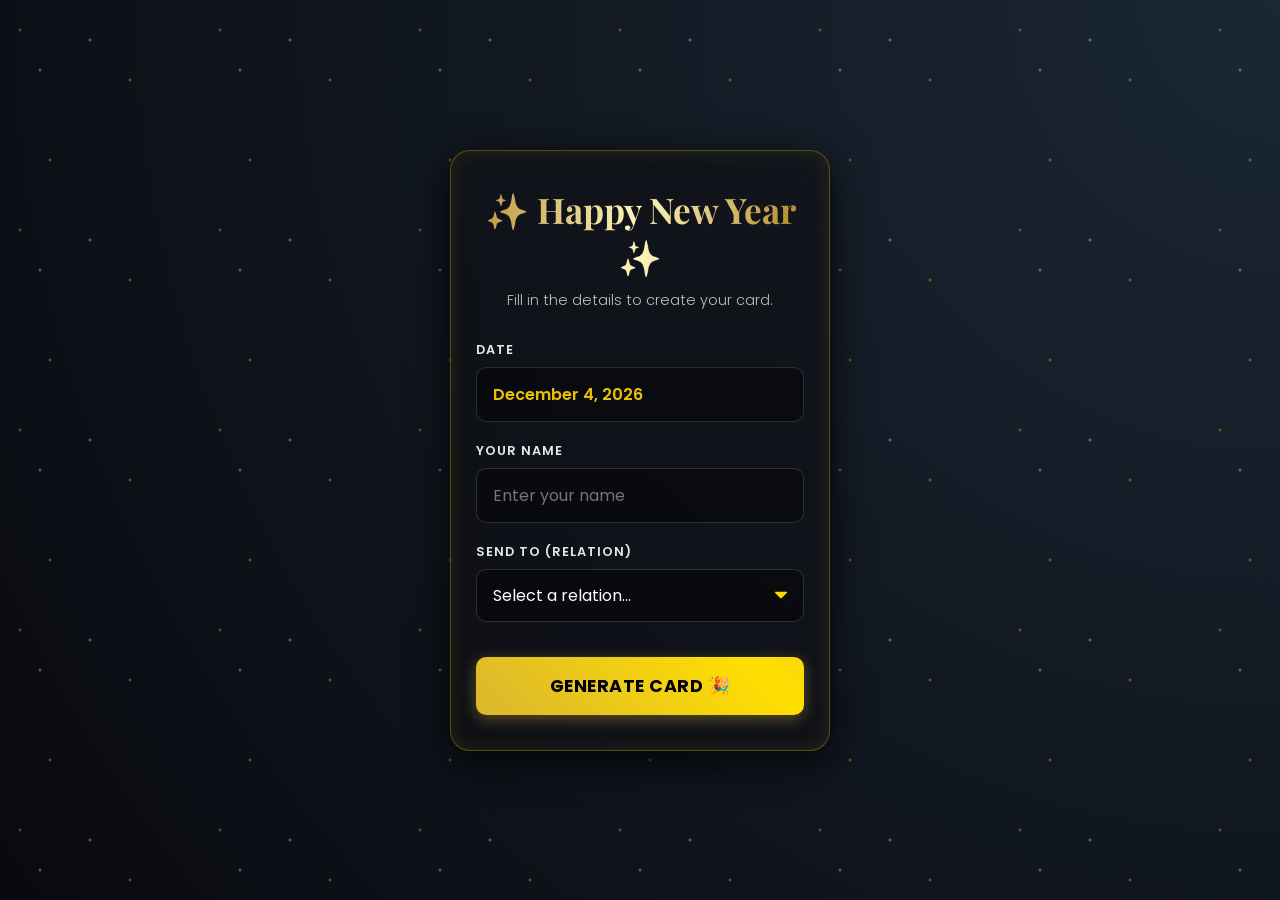
<file: index.html>
<!DOCTYPE html>
<html lang="en">
<head>
  <meta charset="UTF-8">
  <meta name="viewport" content="width=device-width, initial-scale=1.0">
  <title>New Year Card</title>
  <link rel="stylesheet" href="./css/ny.css">
</head>
<body>
  <div class="card-container">
    <div class="card">
      <div class="card-header">
        <h1>✨ Happy New Year ✨</h1>
        <p>Fill in the details to create your card.</p>
      </div>

      <form id="nyForm">
        <div class="input-group">
          <label for="currentDate">Date</label>
          <input type="text" id="currentDate" readonly>
        </div>

        <div class="input-group">
          <label for="userName">Your Name</label>
          <input type="text" id="userName" placeholder="Enter your name" autocomplete="off">
        </div>

        <div class="input-group">
          <label for="relation">Send To (Relation)</label>
          <select id="relation">
            <option value="" disabled selected>Select a relation...</option>
            <option value="family">Family</option>
            <option value="friends">Friends</option>
            <option value="secret">Secret</option>
          </select>
        </div>

        <!-- Hidden by default, shown only when 'Secret' is selected -->
        <div class="input-group" id="passwordGroup" style="display: none;">
          <label for="secretPassword">Secret Password</label>
          <input type="password" id="secretPassword" placeholder="Enter password">
        </div>

        <button type="submit" id="submitBtn">Generate Card 🎉</button>
      </form>
    </div>
  </div>

  <!-- CUSTOM CREEPY POP-UP MODAL (For Empty Fields) -->
  <div id="creepyModal" class="creepy-modal">
    <div class="creepy-modal-content">
      <span class="close-btn" id="closeCreepy">&times;</span>
      <h2>who are you?</h2>
    </div>
  </div>

  <!-- CUSTOM MELLOW POP-UP MODAL (For Wrong Password) -->
  <div id="mellowModal" class="mellow-modal">
    <div class="mellow-modal-content">
      <span class="close-btn mellow-close" id="closeMellow">&times;</span>
      <h2>Oops, that's not quite right</h2>
      <p>Take a deep breath and try again.</p>
    </div>
  </div>

  <script>
    document.addEventListener('DOMContentLoaded', () => {
      const dateInput = document.getElementById('currentDate');
      const relationSelect = document.getElementById('relation');
      const passwordGroup = document.getElementById('passwordGroup');
      const passwordInput = document.getElementById('secretPassword');
      const nyForm = document.getElementById('nyForm');
      
      // Modal elements
      const creepyModal = document.getElementById('creepyModal');
      const mellowModal = document.getElementById('mellowModal');
      const closeCreepy = document.getElementById('closeCreepy');
      const closeMellow = document.getElementById('closeMellow');

      // 1. Auto-set current date
      const today = new Date();
      const options = { year: 'numeric', month: 'long', day: 'numeric' };
      dateInput.value = today.toLocaleDateString('en-US', options);

      // 2. Handle Relation change (Show/Hide Password)
      relationSelect.addEventListener('change', (e) => {
        if (e.target.value === 'secret') {
          passwordGroup.style.display = 'flex';
          passwordInput.required = true;
        } else {
          passwordGroup.style.display = 'none';
          passwordInput.required = false;
          passwordInput.value = ''; // clear password if they switch away
        }
      });

      // Close modal logic for both modals
      closeCreepy.onclick = () => creepyModal.style.display = "none";
      closeMellow.onclick = () => mellowModal.style.display = "none";
      
      window.onclick = function(event) {
        if (event.target == creepyModal) {
          creepyModal.style.display = "none";
        }
        if (event.target == mellowModal) {
          mellowModal.style.display = "none";
        }
      }

      // 3. Form Submission
      nyForm.addEventListener('submit', (e) => {
        e.preventDefault();

        const userName = document.getElementById('userName').value.trim();
        const relation = relationSelect.value;
        const password = passwordInput.value;

        // Custom validation check: trigger custom creepy modal if empty
        if (!userName || !relation) {
          creepyModal.style.display = "flex";
          return; // Stop submission
        }

        // --- CHANGE YOUR MANUAL PASSWORD HERE ---
        const SECRET_PASSWORD = "ILY"; // Change this to your desired password
        // ----------------------------------------

        // Custom validation check: trigger mellow modal if password is wrong
        if (relation === 'secret' && password !== SECRET_PASSWORD) {
          mellowModal.style.display = "flex";
          return; // Stop submission
        }

        // Store user inputs in localStorage
        localStorage.setItem('nyCard_userName', userName);
        localStorage.setItem('nyCard_date', dateInput.value);
        localStorage.setItem('nyCard_relation', relation);

        // --- CONDITIONAL REDIRECTION BASED ON RELATION ---
        if (relation === 'family') {
          window.location.href = 'pages/readyfl.html';
        } else if (relation === 'friends') {
          window.location.href = 'pages/readyfr.html';
        } else if (relation === 'secret') {
          window.location.href = 'Ayane/specialready.html'; 
        }
      });
    });
  </script>
</body>
</html>
</file>
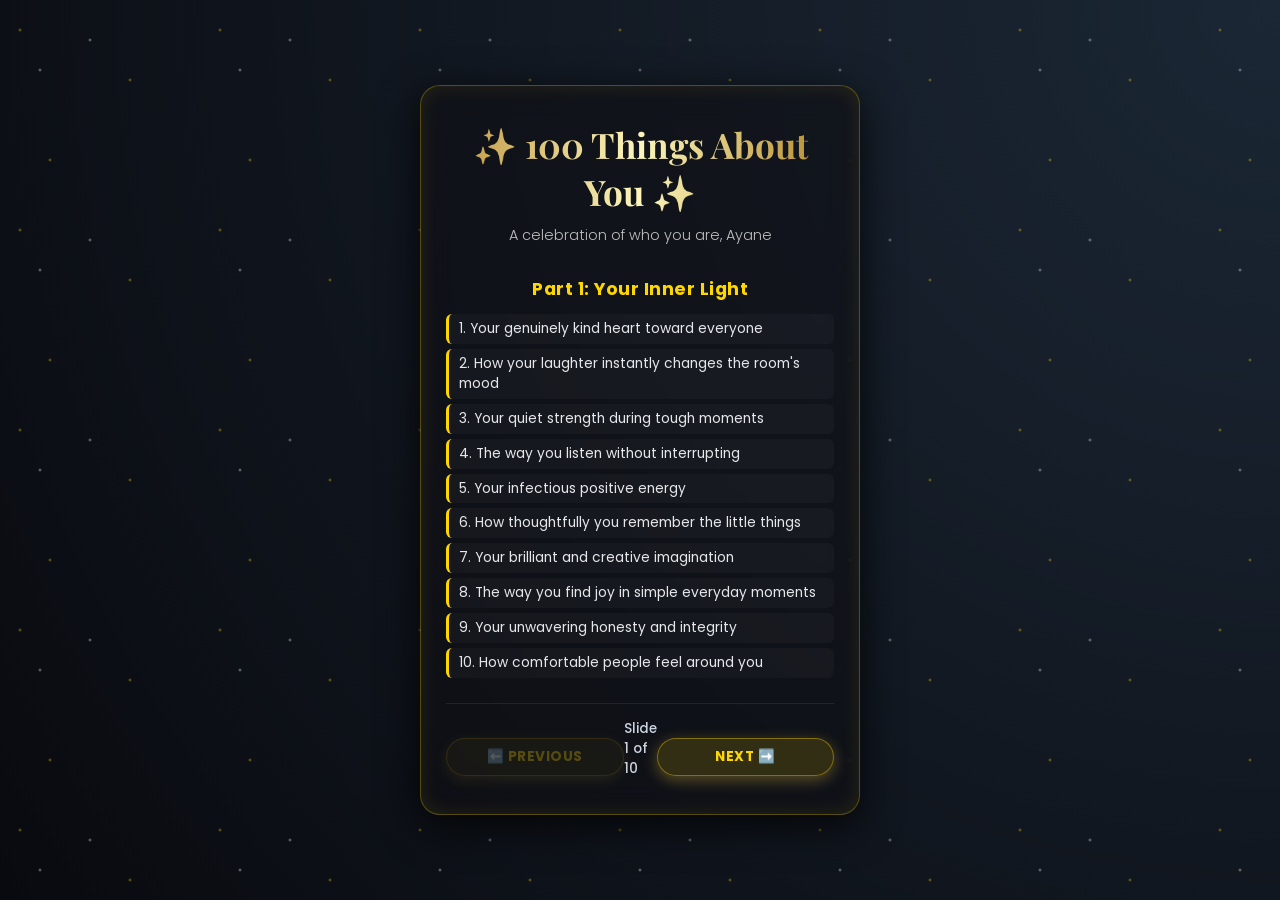
<file: Ayane/list.html>
<!DOCTYPE html>
<html lang="en">
<head>
  <meta charset="UTF-8">
  <meta name="viewport" content="width=device-width, initial-scale=1.0">
  <title>100 Things About Ayane</title>
  <link rel="stylesheet" href="../css/ny.css">
  <style>
    .slide-container {
      margin-top: 15px;
      min-height: 300px;
      display: flex;
      flex-direction: column;
      justify-content: space-between;
    }
    .slide {
      display: none;
      animation: fadeIn 0.4s ease;
    }
    .slide.active {
      display: block;
    }
    @keyframes fadeIn {
      from { opacity: 0; transform: translateY(8px); }
      to { opacity: 1; transform: translateY(0); }
    }
    .slide h3 {
      color: #ffd700;
      margin-bottom: 12px;
      font-size: 1.1rem;
      text-align: center;
      letter-spacing: 0.5px;
    }
    .trait-list {
      list-style-type: none;
      padding: 0;
      margin: 0;
      text-align: left;
      font-size: 0.86rem;
      line-height: 1.45;
      color: #e5e7eb;
    }
    .trait-list li {
      margin-bottom: 5px;
      background: rgba(255, 255, 255, 0.03);
      padding: 5px 10px;
      border-radius: 6px;
      border-left: 3px solid #ffd700;
    }
    .nav-controls {
      display: flex;
      justify-content: space-between;
      align-items: center;
      margin-top: 20px;
      border-top: 1px solid rgba(255, 255, 255, 0.08);
      padding-top: 15px;
    }
    .nav-btn {
      background: rgba(255, 215, 0, 0.15);
      color: #ffd700;
      border: 1px solid rgba(255, 215, 0, 0.4);
      padding: 8px 18px;
      border-radius: 20px;
      cursor: pointer;
      font-weight: bold;
      font-size: 0.85rem;
      transition: all 0.2s ease;
    }
    .nav-btn:hover:not(:disabled) {
      background: rgba(255, 215, 0, 0.3);
      transform: translateY(-1px);
    }
    .nav-btn:disabled {
      opacity: 0.3;
      cursor: not-allowed;
    }
    .slide-counter {
      font-size: 0.85rem;
      color: #cbd5e1;
      font-weight: 500;
    }
  </style>
</head>
<body>
  <div class="card-container" style="max-width: 480px;">
    <div class="card">
      <div class="card-header" style="margin-bottom: 5px;">
        <h1>✨ 100 Things About You ✨</h1>
        <p>A celebration of who you are, Ayane</p>
      </div>

      <div class="slide-container">
        <!-- Slide 1 (1-10) -->
        <div class="slide active" data-slide="0">
          <h3>Part 1: Your Inner Light</h3>
          <ul class="trait-list">
            <li>1. Your genuinely kind heart toward everyone</li>
            <li>2. How your laughter instantly changes the room's mood</li>
            <li>3. Your quiet strength during tough moments</li>
            <li>4. The way you listen without interrupting</li>
            <li>5. Your infectious positive energy</li>
            <li>6. How thoughtfully you remember the little things</li>
            <li>7. Your brilliant and creative imagination</li>
            <li>8. The way you find joy in simple everyday moments</li>
            <li>9. Your unwavering honesty and integrity</li>
            <li>10. How comfortable people feel around you</li>
          </ul>
        </div>

        <!-- Slide 2 (11-20) -->
        <div class="slide" data-slide="1">
          <h3>Part 2: Your Character</h3>
          <ul class="trait-list">
            <li>11. Your patience when things don't go as planned</li>
            <li>12. The passion you put into your hobbies</li>
            <li>13. How gracefully you handle unexpected challenges</li>
            <li>14. Your empathy for animals and nature</li>
            <li>15. The supportive friend you always turn out to be</li>
            <li>16. Your modesty despite how talented you are</li>
            <li>17. How courageously you stand up for what's right</li>
            <li>18. Your beautiful perspective on life</li>
            <li>19. The warmth behind your smile</li>
            <li>20. Your willingness to learn and grow every day</li>
          </ul>
        </div>

        <!-- Slide 3 (21-30) -->
        <div class="slide" data-slide="2">
          <h3>Part 3: The Little Things</h3>
          <ul class="trait-list">
            <li>21. The adorable way you get excited about things</li>
            <li>22. Your clever sense of humor and wit</li>
            <li>23. How cozy and safe your presence feels</li>
            <li>24. Your dedication to the goals you set</li>
            <li>25. The comforting words you offer when someone is down</li>
            <li>26. Your cute quirks and mannerisms</li>
            <li>27. How deeply you care about the people you love</li>
            <li>28. Your refreshing authenticity—never pretending</li>
            <li>29. The creative solutions you come up with</li>
            <li>30. Your ability to find humor on stressful days</li>
          </ul>
        </div>

        <!-- Slide 4 (31-40) -->
        <div class="slide" data-slide="3">
          <h3>Part 4: Your Mind & Spirit</h3>
          <ul class="trait-list">
            <li>31. Your sharp intelligence and curiosity</li>
            <li>32. How deeply you think about the world</li>
            <li>33. Your open-mindedness toward new ideas</li>
            <li>34. The peaceful vibe you carry around</li>
            <li>35. Your artistic and aesthetic taste</li>
            <li>36. How forgiving and understanding you are</li>
            <li>37. The sparkle in your eyes when you talk about your passions</li>
            <li>38. Your fierce independence paired with sweetness</li>
            <li>39. How you inspire people to be better versions of themselves</li>
            <li>40. Your ability to keep secrets safe</li>
          </ul>
        </div>

        <!-- Slide 5 (41-50) -->
        <div class="slide" data-slide="4">
          <h3>Part 5: Everyday Magic</h3>
          <ul class="trait-list">
            <li>41. The way you make ordinary days feel special</li>
            <li>42. Your wonderful taste in music and media</li>
            <li>43. How resilient you are after setbacks</li>
            <li>44. Your polite and respectful manners</li>
            <li>45. The comfort of your text messages</li>
            <li>46. Your intuition about people's feelings</li>
            <li>47. How hardworking you are behind the scenes</li>
            <li>48. Your cute expressions when you concentrate</li>
            <li>49. The gentle way you offer advice</li>
            <li>50. Your wonderful dreams for the future</li>
          </ul>
        </div>

        <!-- Slide 6 (51-60) -->
        <div class="slide" data-slide="5">
          <h3>Part 6: Pure Positivity</h3>
          <ul class="trait-list">
            <li>51. Your ability to turn a bad day around</li>
            <li>52. How you notice beauty where others don't</li>
            <li>53. Your infectious enthusiasm for new adventures</li>
            <li>54. The warmth of your hugs or greetings</li>
            <li>55. Your trust and loyalty</li>
            <li>56. How nicely you treat people who can do nothing for you</li>
            <li>57. Your emotional intelligence and maturity</li>
            <li>58. The funny jokes you randomly drop</li>
            <li>59. Your calming voice</li>
            <li>60. How proudly you stay true to yourself</li>
          </ul>
        </div>

        <!-- Slide 7 (61-70) -->
        <div class="slide" data-slide="6">
          <h3>Part 7: Unmatched Charm</h3>
          <ul class="trait-list">
            <li>61. Your adorable laugh when something is truly funny</li>
            <li>62. How supportive you are of others' success</li>
            <li>63. Your brilliant problem-solving mind</li>
            <li>64. The cozy comfort of sharing silence with you</li>
            <li>65. Your self-awareness and reflective nature</li>
            <li>66. How brightly you shine in a crowd</li>
            <li>67. Your unique perspective on art and stories</li>
            <li>68. The sweet way you check up on people</li>
            <li>69. Your adventurous spirit</li>
            <li>70. How gracefully you accept compliments</li>
          </ul>
        </div>

        <!-- Slide 8 (71-80) -->
        <div class="slide" data-slide="7">
          <h3>Part 8: Heart & Soul</h3>
          <ul class="trait-list">
            <li>71. Your deep appreciation for meaningful connections</li>
            <li>72. How bravely you face difficult conversations</li>
            <li>73. Your playful and mischievous side</li>
            <li>74. The peace of mind you bring to others</li>
            <li>75. Your refusal to judge people prematurely</li>
            <li>76. How carefully you choose your words</li>
            <li>77. The wonderful way you celebrate victories</li>
            <li>78. Your beautiful soul that leaves a mark everywhere</li>
            <li>79. How you make people feel valued and seen</li>
            <li>80. Your timeless grace</li>
          </ul>
        </div>

        <!-- Slide 9 (81-90) -->
        <div class="slide" data-slide="8">
          <h3>Part 9: Unforgettable Grace</h3>
          <ul class="trait-list">
            <li>81. Your commitment to growing into your best self</li>
            <li>82. How comforting your presence is during chaos</li>
            <li>83. Your creative flair in everyday things</li>
            <li>84. The genuine interest you take in others' stories</li>
            <li>85. Your ability to keep calm under pressure</li>
            <li>86. How wonderfully unique your personality is</li>
            <li>87. The sweet comfort of your friendship</li>
            <li>88. Your bright outlook on tomorrow</li>
            <li>89. How you naturally light up any space</li>
            <li>90. Your wonderful sense of wonder</li>
          </ul>
        </div>

        <!-- Slide 10 (91-100) -->
        <div class="slide" data-slide="9">
          <h3>Part 10: Simply You</h3>
          <ul class="trait-list">
            <li>91. Your inspiring dedication to your values</li>
            <li>92. How effortlessly you bring happiness to my life</li>
            <li>93. Your priceless reactions to surprises</li>
            <li>94. The deep emotional safety of talking to you</li>
            <li>95. Your gorgeous, one-of-a-kind personality</li>
            <li>96. How unforgettable you make every shared memory</li>
            <li>97. Your beautiful heart that deserves the world</li>
            <li>98. The fact that there's nobody else quite like you</li>
            <li>99. Just being entirely, wonderfully, beautifully you</li>
            <li>100. And simply being the best part of my year! ❤️</li>
          </ul>
        </div>

        <!-- Navigation Controls -->
        <div class="nav-controls">
          <button id="prevBtn" class="nav-btn" disabled>⬅️ Previous</button>
          <span id="slideCounter" class="slide-counter">Slide 1 of 10</span>
          <button id="nextBtn" class="nav-btn">Next ➡️</button>
        </div>
      </div>
    </div>
  </div>

  <script>
    document.addEventListener('DOMContentLoaded', () => {
      const slides = document.querySelectorAll('.slide');
      const prevBtn = document.getElementById('prevBtn');
      const nextBtn = document.getElementById('nextBtn');
      const slideCounter = document.getElementById('slideCounter');
      
      let currentSlide = 0;
      const totalSlides = slides.length;

      function updateSlide(index) {
        slides.forEach((slide, i) => {
          slide.classList.toggle('active', i === index);
        });

        slideCounter.textContent = `Slide ${index + 1} of ${totalSlides}`;
        prevBtn.disabled = index === 0;
        
        if (index === totalSlides - 1) {
          nextBtn.textContent = "Finish 🎉";
        } else {
          nextBtn.textContent = "Next ➡️";
        }
      }

      prevBtn.addEventListener('click', () => {
        if (currentSlide > 0) {
          currentSlide--;
          updateSlide(currentSlide);
        }
      });

      nextBtn.addEventListener('click', () => {
        if (currentSlide < totalSlides - 1) {
          currentSlide++;
          updateSlide(currentSlide);
        } else {
          // Redirects to the New Year video page upon completion
          window.location.href = 'videos.html';
        }
      });
    });
  </script>
</body>
</html>
</file>
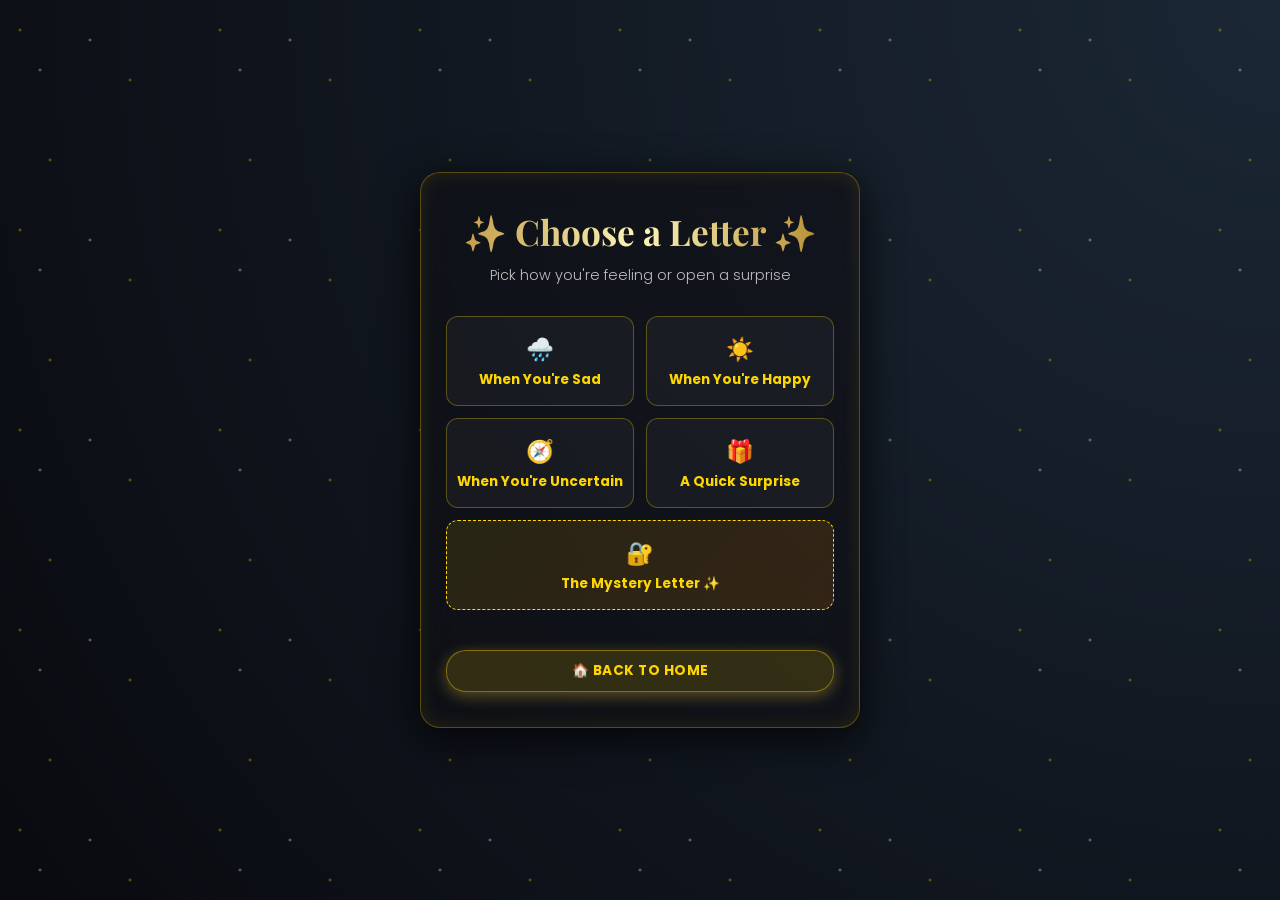
<file: Ayane/open.html>
<!DOCTYPE html>
<html lang="en">
<head>
  <meta charset="UTF-8">
  <meta name="viewport" content="width=device-width, initial-scale=1.0">
  <title>Special Letters - Ayane</title>
  <link rel="stylesheet" href="../css/ny.css">
  <style>
    .mood-grid {
      display: grid;
      grid-template-columns: repeat(2, 1fr);
      gap: 12px;
      margin-top: 20px;
    }
    .mood-card {
      background: rgba(255, 255, 255, 0.04);
      border: 1px solid rgba(255, 215, 0, 0.3);
      border-radius: 12px;
      padding: 15px 10px;
      text-align: center;
      cursor: pointer;
      transition: all 0.2s ease;
      display: flex;
      flex-direction: column;
      align-items: center;
      justify-content: center;
      min-height: 85px;
    }
    .mood-card:hover {
      background: rgba(255, 215, 0, 0.1);
      transform: translateY(-2px);
      box-shadow: 0 4px 15px rgba(255, 215, 0, 0.2);
    }
    .mood-card.mystery {
      grid-column: span 2;
      background: linear-gradient(135deg, rgba(255, 215, 0, 0.1), rgba(255, 140, 0, 0.15));
      border: 1px dashed #ffd700;
    }
    .mood-icon {
      font-size: 1.4rem;
      margin-bottom: 4px;
    }
    .mood-title {
      font-size: 0.85rem;
      color: #ffd700;
      font-weight: bold;
    }

    /* Modal styling */
    .letter-modal {
      display: none;
      position: fixed;
      z-index: 9999;
      left: 0;
      top: 0;
      width: 100%;
      height: 100%;
      background-color: rgba(0, 0, 0, 0.85);
      align-items: center;
      justify-content: center;
      padding: 20px;
      animation: fadeIn 0.3s ease;
    }
    .letter-content {
      background: #0f172a;
      border: 1px solid rgba(255, 215, 0, 0.4);
      padding: 30px;
      border-radius: 16px;
      max-width: 400px;
      width: 100%;
      text-align: center;
      box-shadow: 0 0 30px rgba(0, 0, 0, 0.9);
    }
    .letter-content h3 {
      color: #ffd700;
      margin-bottom: 15px;
      font-size: 1.2rem;
    }
    .letter-body {
      font-size: 0.95rem;
      line-height: 1.6;
      color: #e5e7eb;
      margin-bottom: 25px;
      text-align: left;
      background: rgba(255, 255, 255, 0.03);
      padding: 15px;
      border-radius: 8px;
      border-left: 3px solid #ffd700;
    }
    .close-btn {
      background: linear-gradient(135deg, #ffd700, #ff8c00);
      color: #0f172a;
      border: none;
      padding: 10px 25px;
      font-size: 0.9rem;
      font-weight: bold;
      border-radius: 20px;
      cursor: pointer;
    }

    .nav-actions {
      margin-top: 25px;
      text-align: center;
    }
    .home-btn {
      background: rgba(255, 215, 0, 0.15);
      color: #ffd700;
      border: 1px solid rgba(255, 215, 0, 0.4);
      padding: 10px 20px;
      font-size: 0.85rem;
      font-weight: bold;
      border-radius: 20px;
      cursor: pointer;
      transition: background 0.2s;
    }
    .home-btn:hover {
      background: rgba(255, 215, 0, 0.3);
    }
  </style>
</head>
<body>
  <div class="card-container" style="max-width: 480px;">
    <div class="card">
      <div class="card-header" style="margin-bottom: 10px;">
        <h1>✨ Choose a Letter ✨</h1>
        <p>Pick how you're feeling or open a surprise</p>
      </div>

      <div class="mood-grid">
        <div class="mood-card" data-key="sad">
          <div class="mood-icon">🌧️</div>
          <div class="mood-title">When You're Sad</div>
        </div>
        <div class="mood-card" data-key="happy">
          <div class="mood-icon">☀️</div>
          <div class="mood-title">When You're Happy</div>
        </div>
        <div class="mood-card" data-key="uncertain">
          <div class="mood-icon">🧭</div>
          <div class="mood-title">When You're Uncertain</div>
        </div>
        <div class="mood-card" data-key="surprise">
          <div class="mood-icon">🎁</div>
          <div class="mood-title">A Quick Surprise</div>
        </div>
        <div class="mood-card mystery" data-key="mystery">
          <div class="mood-icon">🔐</div>
          <div class="mood-title">The Mystery Letter ✨</div>
        </div>
      </div>

      <div class="nav-actions">
        <button id="homeBtn" class="home-btn">🏠 Back to Home</button>
      </div>
    </div>
  </div>

  <!-- Modal for Letter Content -->
  <div id="letterModal" class="letter-modal">
    <div class="letter-content">
      <h3 id="modalTitle">Title</h3>
      <div id="modalBody" class="letter-body">Message goes here...</div>
      <button id="closeModalBtn" class="close-btn">Keep in Heart 🤍</button>
    </div>
  </div>

  <script>
    document.addEventListener('DOMContentLoaded', () => {
      const letters = {
        sad: {
          title: "When You're Feeling Sad 🌧️",
          text: "I wish I could give you a massive hug right this second. It's completely okay to have heavy days—you don't have to carry everything by yourself. Take all the time you need to breathe, rest, and know that brighter days are ahead. I'm always rooting for you."
        },
        happy: {
          title: "When You're Feeling Happy ☀️",
          text: "Your happiness is literally the best thing ever. Seeing you smile or hearing about your good moments makes everything brighter. Soak up this joy and celebrate yourself—you've earned every bit of it!"
        },
        uncertain: {
          title: "When You're Uncertain 🧭",
          text: "Not knowing what comes next can be scary, but remember that you don't have to figure out the whole future today. Just take one small step forward. You have incredible instincts, and everything is going to work out fine."
        },
        surprise: {
          title: "A Quick Surprise! 🎁",
          text: "SURPRISE! Just in case nobody reminded you today: you are uniquely brilliant, genuinely kind, and wonderfully irreplaceable. Don't ever forget how much light you bring into people's lives!"
        },
        mystery: {
          title: "The Mystery Letter ✨",
          text: "You unlocked the secret envelope! If you're reading this, it means you completed the entire journey. Out of all paths and possibilities, I'm so glad our paths crossed. May this new year bring you magic, peace, and endless reasons to smile. Let's make it a great one!"
        }
      };

      const cards = document.querySelectorAll('.mood-card');
      const modal = document.getElementById('letterModal');
      const modalTitle = document.getElementById('modalTitle');
      const modalBody = document.getElementById('modalBody');
      const closeModalBtn = document.getElementById('closeModalBtn');
      const homeBtn = document.getElementById('homeBtn');

      cards.forEach(card => {
        card.addEventListener('click', () => {
          const key = card.getAttribute('data-key');
          if (letters[key]) {
            modalTitle.textContent = letters[key].title;
            modalBody.textContent = letters[key].text;
            modal.style.display = 'flex';
          }
        });
      });

      closeModalBtn.addEventListener('click', () => {
        modal.style.display = 'none';
      });

      modal.addEventListener('click', (e) => {
        if (e.target === modal) {
          modal.style.display = 'none';
        }
      });

      homeBtn.addEventListener('click', () => {
        window.location.href = '../index.html';
      });
    });
  </script>
</body>
</html>
</file>
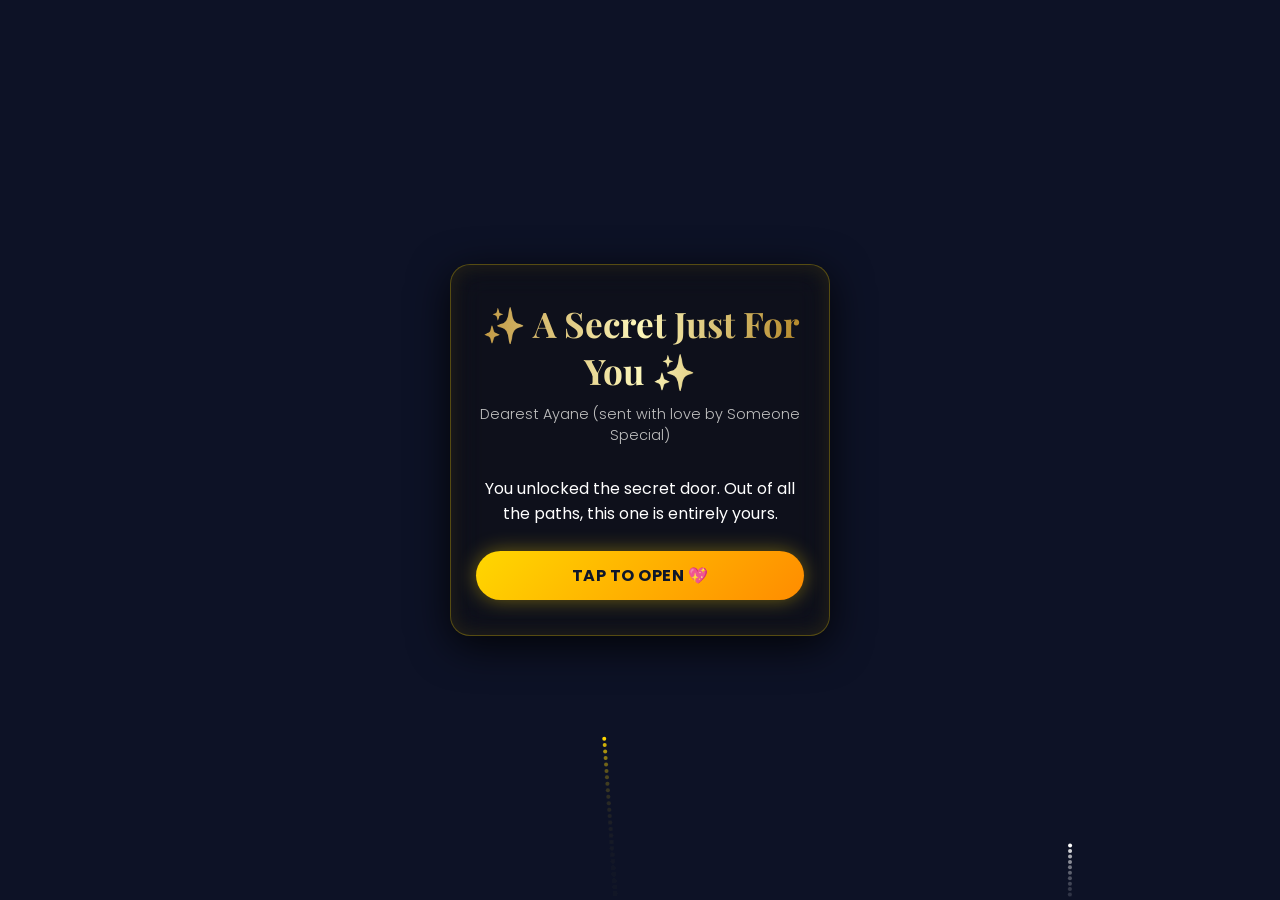
<file: Ayane/specialready.html>
<!DOCTYPE html>
<html lang="en">
<head>
  <meta charset="UTF-8">
  <meta name="viewport" content="width=device-width, initial-scale=1.0">
  <title>Special New Year Card - Ayane</title>
  <link rel="stylesheet" href="../css/ny.css">
  <style>
    /* Full-screen fireworks canvas background */
    #fireworksCanvas {
      position: fixed;
      top: 0;
      left: 0;
      width: 100%;
      height: 100%;
      pointer-events: none;
      z-index: 0;
    }
    
    /* Ensure card sits above the fireworks canvas */
    .card-container {
      position: relative;
      z-index: 1;
    }

    .secret-box {
      margin-top: 25px;
      text-align: center;
    }
    .heart-btn {
      background: linear-gradient(135deg, #ffd700, #ff8c00);
      color: #0f172a;
      border: none;
      padding: 12px 30px;
      font-size: 1rem;
      font-weight: bold;
      border-radius: 30px;
      cursor: pointer;
      box-shadow: 0 0 20px rgba(255, 215, 0, 0.4);
      transition: transform 0.2s ease, box-shadow 0.2s ease;
    }
    .heart-btn:hover {
      transform: scale(1.05);
      box-shadow: 0 0 30px rgba(255, 215, 0, 0.7);
    }
    .hidden-message {
      display: none;
      margin-top: 20px;
      font-size: 0.95rem;
      line-height: 1.6;
      color: #e5e7eb;
      animation: fadeIn 0.8s ease;
    }
    @keyframes fadeIn {
      from { opacity: 0; transform: translateY(10px); }
      to { opacity: 1; transform: translateY(0); }
    }
    .signature {
      margin-top: 20px;
      color: #ffd700;
      font-weight: 600;
      font-size: 1.1rem;
    }
  </style>
</head>
<body>
  <!-- Fireworks Background Canvas -->
  <canvas id="fireworksCanvas"></canvas>

  <div class="card-container">
    <div class="card">
      <div class="card-header">
        <h1>✨ A Secret Just For You ✨</h1>
        <p>Dearest Ayane (sent with love by <span id="senderName">Someone Special</span>)</p>
      </div>

      <div class="secret-box">
        <p>You unlocked the secret door. Out of all the paths, this one is entirely yours.</p>
        
        <!-- Interactive Reveal Button -->
        <button id="revealSecretBtn" class="heart-btn" style="margin-top: 25px;">Tap to Open 💖</button>

        <!-- Hidden Secret Message -->
        <div id="secretMessage" class="hidden-message">
          <p>Out of all 365 days in the year, having you crossing path with my life is the greatest gift of all. Thank you for every smile, every shared moment, and for making my world infinitely brighter.</p>
          <p style="margin-top: 15px;">May this new year bring you all the happiness, love, and dreams your heart holds.</p>
          <div class="signature">Forever yours, Happy New Year! ❤️</div>
          
          <!-- Next Button to the 100-item slide list -->
          <button id="nextToListBtn" class="heart-btn" style="margin-top: 25px; padding: 10px 24px; font-size: 0.9rem;">Next: 100 Things About You ➡️</button>
        </div>
      </div>
    </div>
  </div>

  <script>
    document.addEventListener('DOMContentLoaded', () => {
      const senderName = localStorage.getItem('nyCard_userName') || 'Someone Special';
      document.getElementById('senderName').textContent = senderName;

      const revealBtn = document.getElementById('revealSecretBtn');
      const secretMessage = document.getElementById('secretMessage');
      const nextToListBtn = document.getElementById('nextToListBtn');

      revealBtn.addEventListener('click', () => {
        revealBtn.style.display = 'none';
        secretMessage.style.display = 'block';
      });

      nextToListBtn.addEventListener('click', () => {
        window.location.href = 'list.html';
      });

      // --- FIREWORKS ANIMATION SCRIPT ---
      const canvas = document.getElementById('fireworksCanvas');
      const ctx = canvas.getContext('2d');

      function resizeCanvas() {
        canvas.width = window.innerWidth;
        canvas.height = window.innerHeight;
      }
      window.addEventListener('resize', resizeCanvas);
      resizeCanvas();

      class Particle {
        constructor(x, y, color) {
          this.x = x;
          this.y = y;
          this.color = color;
          const angle = Math.random() * Math.PI * 2;
          const speed = Math.random() * 5 + 2;
          this.vx = Math.cos(angle) * speed;
          this.vy = Math.sin(angle) * speed;
          this.alpha = 1;
          this.decay = Math.random() * 0.015 + 0.01;
        }
        update() {
          this.x += this.vx;
          this.y += this.vy;
          this.vy += 0.08; // gravity
          this.alpha -= this.decay;
        }
        draw() {
          ctx.save();
          ctx.globalAlpha = this.alpha;
          ctx.fillStyle = this.color;
          ctx.beginPath();
          ctx.arc(this.x, this.y, 2.5, 0, Math.PI * 2);
          ctx.fill();
          ctx.restore();
        }
      }

      class Firework {
        constructor() {
          this.x = Math.random() * canvas.width;
          this.y = canvas.height;
          this.targetY = Math.random() * (canvas.height * 0.5);
          this.speed = Math.random() * 3 + 4;
          this.angle = -Math.PI / 2 + (Math.random() - 0.5) * 0.2;
          this.vx = Math.cos(this.angle) * this.speed;
          this.vy = Math.sin(this.angle) * this.speed;
          this.exploded = false;
          this.particles = [];
          const colors = ['#ffd700', '#ff8c00', '#ff4500', '#ff69b4', '#00ffff', '#ffffff'];
          this.color = colors[Math.floor(Math.random() * colors.length)];
        }
        update() {
          if (!this.exploded) {
            this.x += this.vx;
            this.y += this.vy;
            if (this.y <= this.targetY) {
              this.exploded = true;
              for (let i = 0; i < 50; i++) {
                this.particles.push(new Particle(this.x, this.y, this.color));
              }
            }
          } else {
            this.particles.forEach(p => p.update());
            this.particles = this.particles.filter(p => p.alpha > 0);
          }
        }
        draw() {
          if (!this.exploded) {
            ctx.fillStyle = this.color;
            ctx.beginPath();
            ctx.arc(this.x, this.y, 2, 0, Math.PI * 2);
            ctx.fill();
          } else {
            this.particles.forEach(p => p.draw());
          }
        }
      }

      let fireworks = [];
      function animate() {
        ctx.fillStyle = 'rgba(15, 23, 42, 0.2)'; // trail effect
        ctx.fillRect(0, 0, canvas.width, canvas.height);

        if (Math.random() < 0.04) {
          fireworks.push(new Firework());
        }

        fireworks.forEach(fw => {
          fw.update();
          fw.draw();
        });

        fireworks = fireworks.filter(fw => fw.exploded && fw.particles.length === 0 ? false : true);

        requestAnimationFrame(animate);
      }
      animate();
    });
  </script>
</body>
</html>
</file>
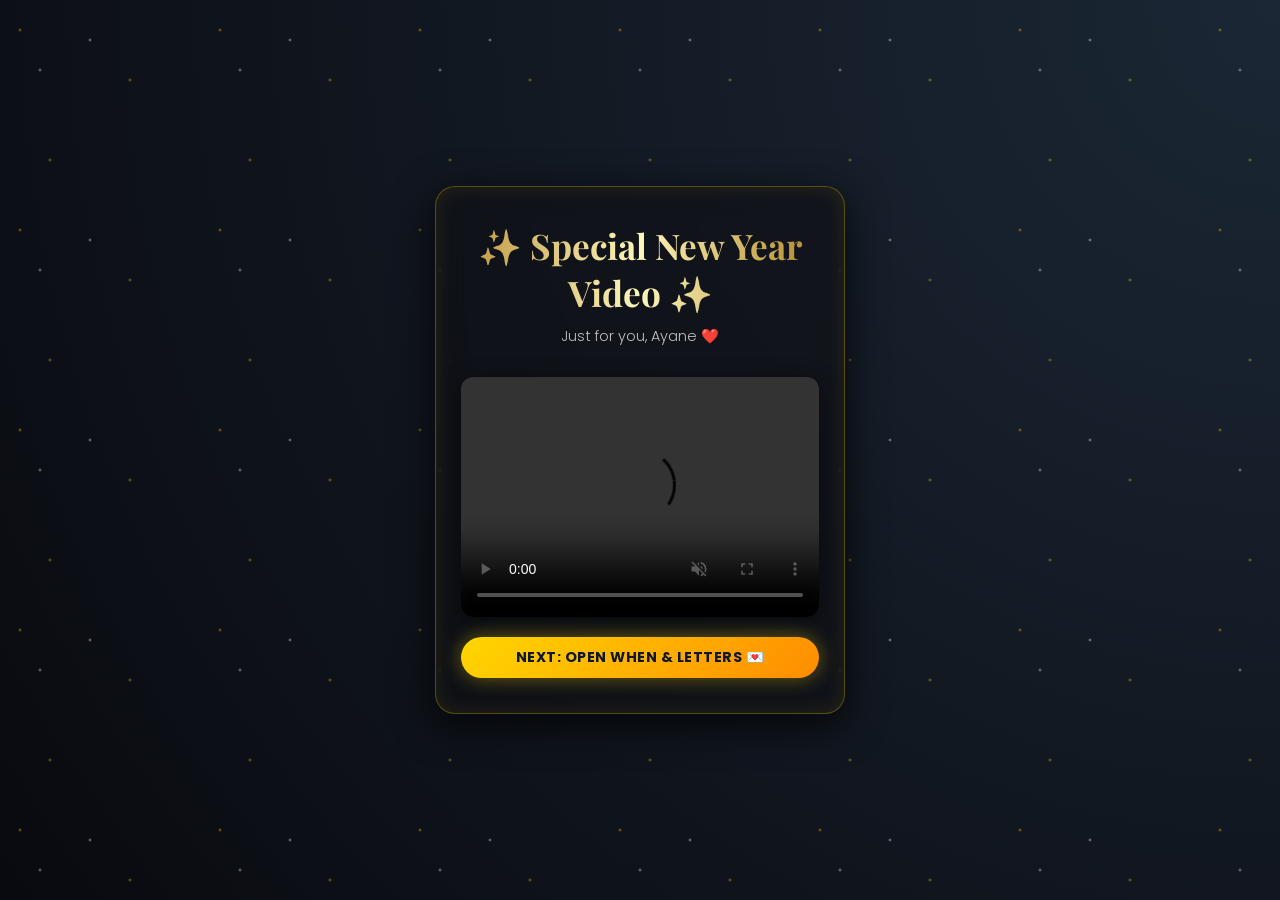
<file: Ayane/videos.html>
<!DOCTYPE html>
<html lang="en">
<head>
  <meta charset="UTF-8">
  <meta name="viewport" content="width=device-width, initial-scale=1.0">
  <title>Special New Year Video - Ayane</title>
  <link rel="stylesheet" href="../css/ny.css">
  <style>
    .video-container {
      margin-top: 15px;
      width: 100%;
      height: 240px;
      background: #000000;
      border-radius: 12px;
      overflow: hidden;
      box-shadow: 0 4px 20px rgba(0, 0, 0, 0.5);
      display: flex;
      justify-content: center;
      align-items: center;
    }
    video {
      width: 100%;
      height: 100%;
      object-fit: contain;
      display: block;
      outline: none;
    }
    .heart-btn {
      background: linear-gradient(135deg, #ffd700, #ff8c00);
      color: #0f172a;
      border: none;
      padding: 10px 24px;
      font-size: 0.9rem;
      font-weight: bold;
      border-radius: 30px;
      cursor: pointer;
      box-shadow: 0 0 20px rgba(255, 215, 0, 0.4);
      transition: transform 0.2s ease, box-shadow 0.2s ease;
      margin-top: 20px;
      display: block;
      width: 100%;
      text-align: center;
    }
    .heart-btn:hover {
      transform: scale(1.02);
      box-shadow: 0 0 30px rgba(255, 215, 0, 0.7);
    }
  </style>
</head>
<body>
  <div class="card-container" style="max-width: 450px;">
    <div class="card">
      <div class="card-header">
        <h1>✨ Special New Year Video ✨</h1>
        <p>Just for you, Ayane ❤️</p>
      </div>

      <div class="video-container">
        <video controls autoplay muted loop>
          <source src="../model/ILY.mp4" type="video/mp4">
          Your browser does not support the video tag.
        </video>
      </div>

      <!-- Redirects to the new open.html page -->
      <button id="nextBtn" class="heart-btn">Next: Open When & Letters 💌</button>
    </div>
  </div>

  <script>
    document.addEventListener('DOMContentLoaded', () => {
      const nextBtn = document.getElementById('nextBtn');
      nextBtn.addEventListener('click', () => {
        window.location.href = 'open.html';
      });
    });
  </script>
</body>
</html>
</file>
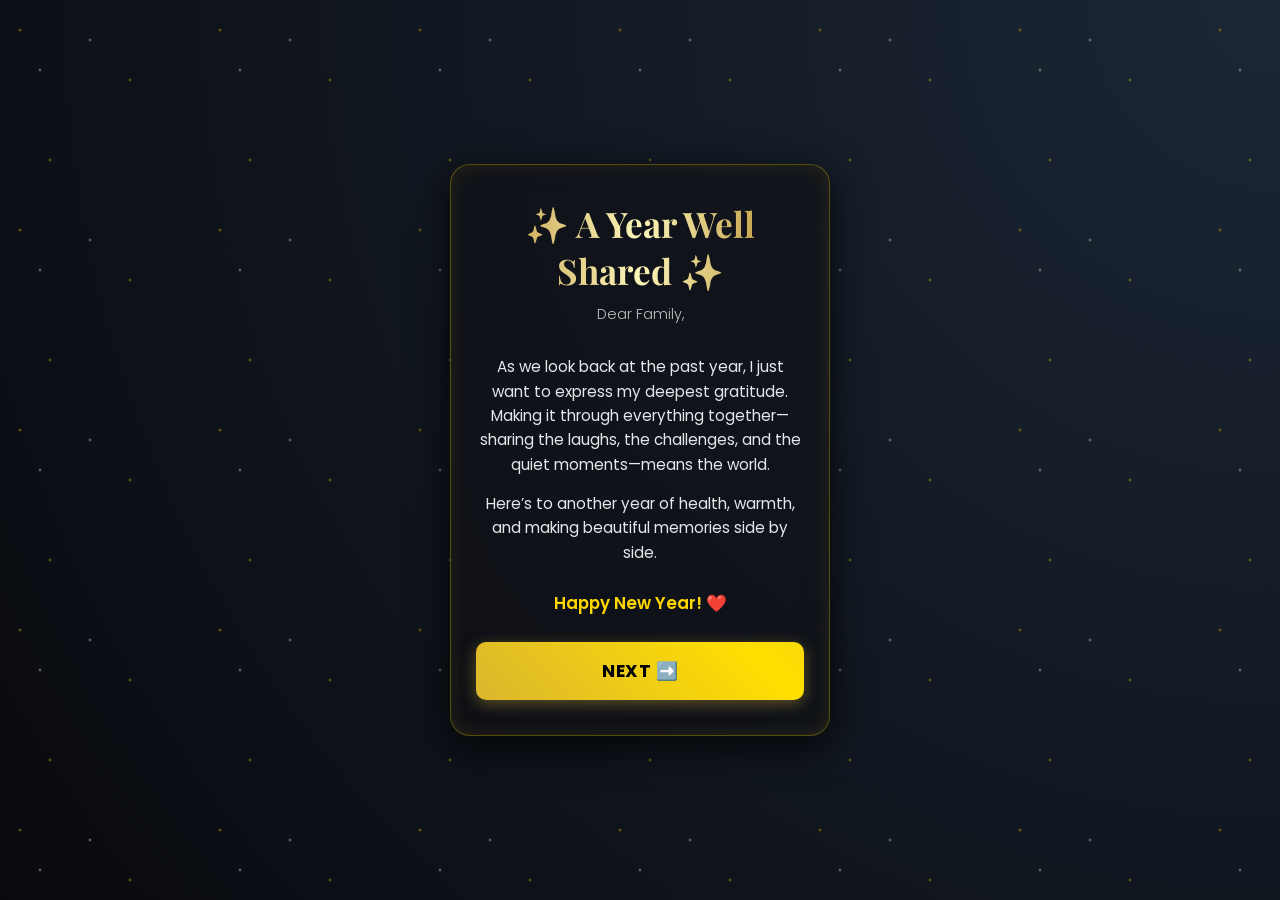
<file: pages/page2FL.html>
<!DOCTYPE html>
<html lang="en">
<head>
  <meta charset="UTF-8">
  <meta name="viewport" content="width=device-width, initial-scale=1.0">
  <title>Family New Year Card</title>
  <link rel="stylesheet" href="../css/ny.css">
  <style>
    .message-box {
      margin-top: 20px;
      font-size: 0.95rem;
      line-height: 1.6;
      color: #e5e7eb;
      text-align: center;
    }
    .signature {
      margin-top: 25px;
      color: #ffd700;
      font-weight: 600;
      font-size: 1.05rem;
    }
  </style>
</head>
<body>
  <div class="card-container">
    <div class="card">
      <div class="card-header">
        <h1>✨ A Year Well Shared ✨</h1>
        <p>Dear <span id="displayName">Family</span>,</p>
      </div>

      <div class="message-box">
        <p>As we look back at the past year, I just want to express my deepest gratitude. Making it through everything together—sharing the laughs, the challenges, and the quiet moments—means the world.</p>
        <p style="margin-top: 15px;">Here’s to another year of health, warmth, and making beautiful memories side by side.</p>
        <div class="signature">Happy New Year! ❤️</div>
        
        <!-- Next Button added here -->
        <button id="nextBtn" style="margin-top: 25px;">Next ➡️</button>
      </div>
    </div>
  </div>

  <script>
    document.addEventListener('DOMContentLoaded', () => {
      const userName = localStorage.getItem('nyCard_userName') || 'Family';
      document.getElementById('displayName').textContent = userName;

      // Next button redirection
      const nextBtn = document.getElementById('nextBtn');
      nextBtn.addEventListener('click', () => {
        window.location.href = 'page3FL.html';
      });
    });
  </script>
</body>
</html>
</file>
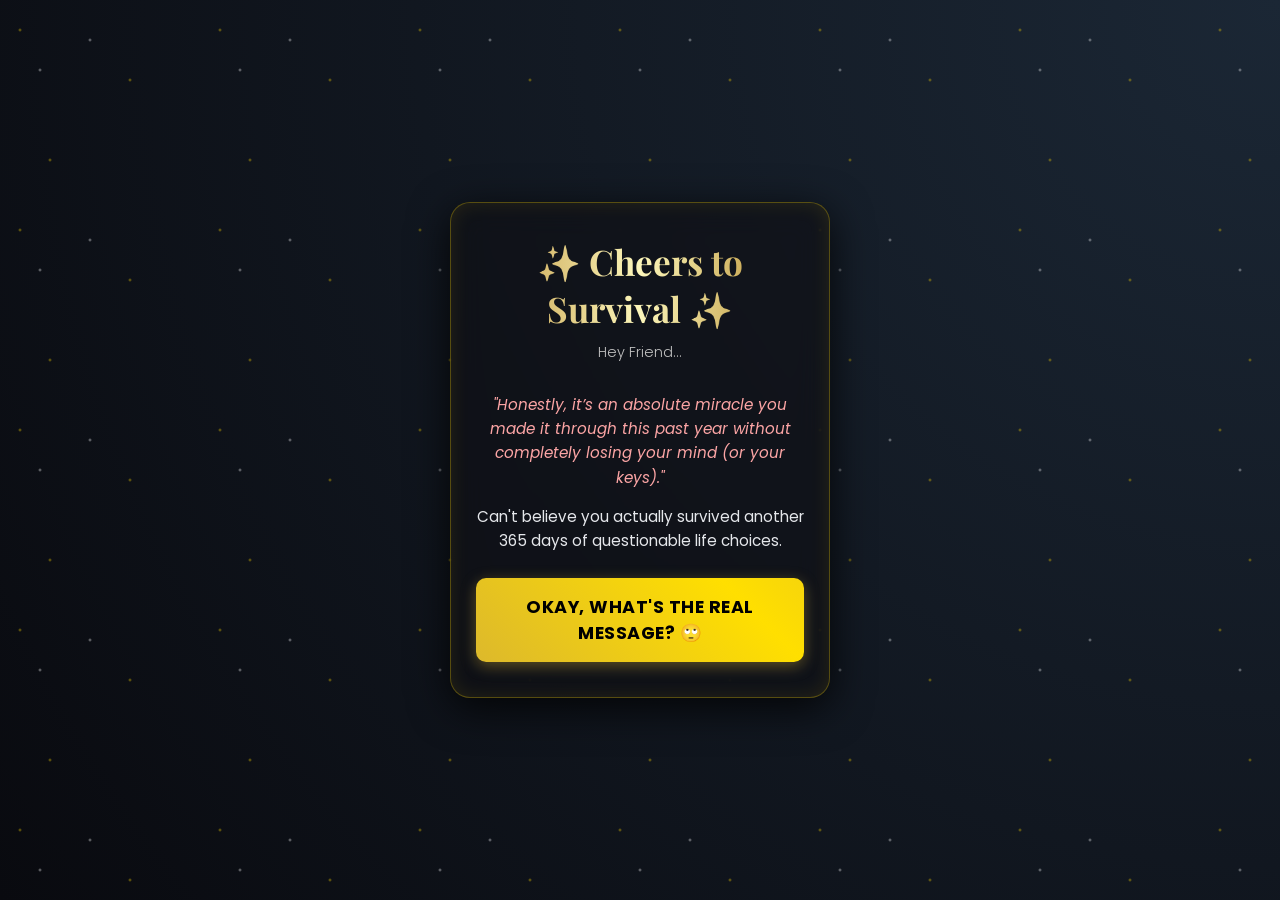
<file: pages/page2FR.html>
<!DOCTYPE html>
<html lang="en">
<head>
  <meta charset="UTF-8">
  <meta name="viewport" content="width=device-width, initial-scale=1.0">
  <title>Friends New Year Card</title>
  <link rel="stylesheet" href="../css/ny.css">
  <style>
    .message-box {
      margin-top: 20px;
      font-size: 0.95rem;
      line-height: 1.6;
      color: #e5e7eb;
      text-align: center;
    }
    .signature {
      margin-top: 25px;
      color: #ffd700;
      font-weight: 600;
      font-size: 1.05rem;
    }
    .mock-text {
      font-style: italic;
      color: #fca5a5;
    }
  </style>
</head>
<body>
  <div class="card-container">
    <div class="card">
      <div class="card-header">
        <h1>✨ Cheers to Survival ✨</h1>
        <p>Hey <span id="displayName">Friend</span>...</p>
      </div>

      <!-- State 1: Mocking section -->
      <div id="mockSection" class="message-box">
        <p class="mock-text">"Honestly, it’s an absolute miracle you made it through this past year without completely losing your mind (or your keys)."</p>
        <p style="margin-top: 15px;">Can't believe you actually survived another 365 days of questionable life choices.</p>
        <button id="revealBtn" style="margin-top: 25px;">Okay, what's the real message? 🙄</button>
      </div>

      <!-- State 2: Gratitude section (hidden initially) -->
      <div id="gratitudeSection" class="message-box" style="display: none;">
        <p>All jokes aside... I am truly grateful for your friendship and that we both made it to this new year together.</p>
        <p style="margin-top: 15px;">Thank you for all the laughs, the chaos, and sticking around. Here’s to making even more unforgettable memories!</p>
        <div class="signature">Happy New Year! 🥂</div>
        
        <!-- Next Button added here -->
        <button id="nextBtn" style="margin-top: 25px;">Next ➡️</button>
      </div>
    </div>
  </div>

  <script>
    document.addEventListener('DOMContentLoaded', () => {
      const userName = localStorage.getItem('nyCard_userName') || 'Friend';
      document.getElementById('displayName').textContent = userName;

      const mockSection = document.getElementById('mockSection');
      const gratitudeSection = document.getElementById('gratitudeSection');
      const revealBtn = document.getElementById('revealBtn');
      const nextBtn = document.getElementById('nextBtn');

      revealBtn.addEventListener('click', () => {
        mockSection.style.display = 'none';
        gratitudeSection.style.display = 'block';
      });

      // Next button redirection to page3FR.html
      nextBtn.addEventListener('click', () => {
        window.location.href = 'page3FR.html';
      });
    });
  </script>
</body>
</html>
</file>
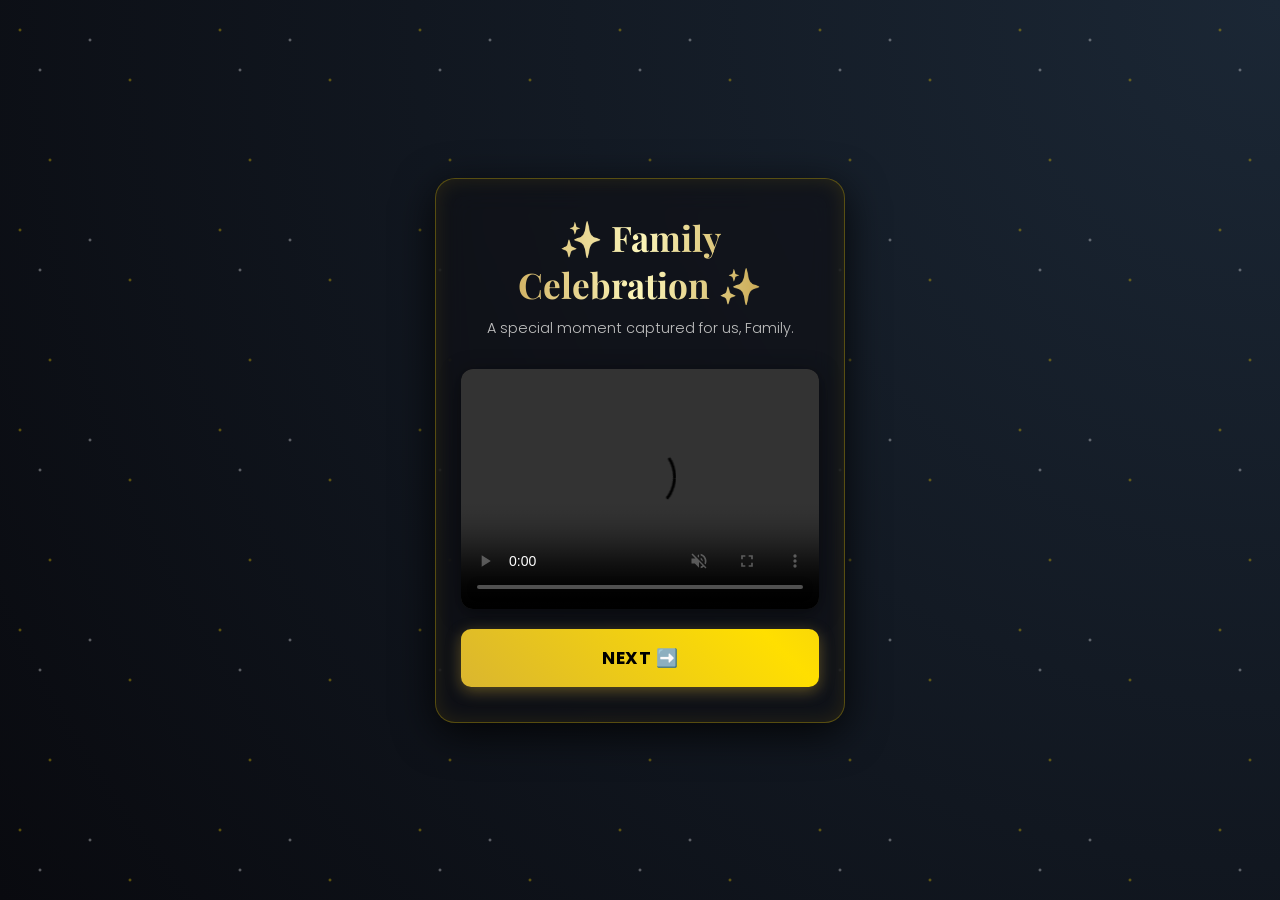
<file: pages/page3FL.html>
<!DOCTYPE html>
<html lang="en">
<head>
  <meta charset="UTF-8">
  <meta name="viewport" content="width=device-width, initial-scale=1.0">
  <title>Family New Year Video</title>
  <link rel="stylesheet" href="../css/ny.css">
  <style>
    .video-container {
      margin-top: 15px;
      width: 100%;
      height: 240px; /* Fixed landscape height constraint */
      background: #000000;
      border-radius: 12px;
      overflow: hidden;
      box-shadow: 0 4px 20px rgba(0, 0, 0, 0.5);
      display: flex;
      justify-content: center;
      align-items: center;
    }
    video {
      width: 100%;
      height: 100%;
      object-fit: contain; /* Keeps video proportions safe */
      display: block;
      outline: none;
    }
  </style>
</head>
<body>
  <div class="card-container" style="max-width: 450px;">
    <div class="card">
      <div class="card-header">
        <h1>✨ Family Celebration ✨</h1>
        <p>A special moment captured for us, <span id="displayName">Family</span>.</p>
      </div>

      <div class="video-container">
        <video controls autoplay muted loop>
          <source src="../model/ny.mp4" type="video/mp4">
          Your browser does not support the video tag.
        </video>
      </div>

      <!-- Next Button is now fully accessible -->
      <button id="nextBtn" style="margin-top: 20px;">Next ➡️</button>
    </div>
  </div>

  <script>
    document.addEventListener('DOMContentLoaded', () => {
      const userName = localStorage.getItem('nyCard_userName') || 'Family';
      document.getElementById('displayName').textContent = userName;

      const nextBtn = document.getElementById('nextBtn');
      nextBtn.addEventListener('click', () => {
        window.location.href = 'page4FL.html';
      });
    });
  </script>
</body>
</html>
</file>
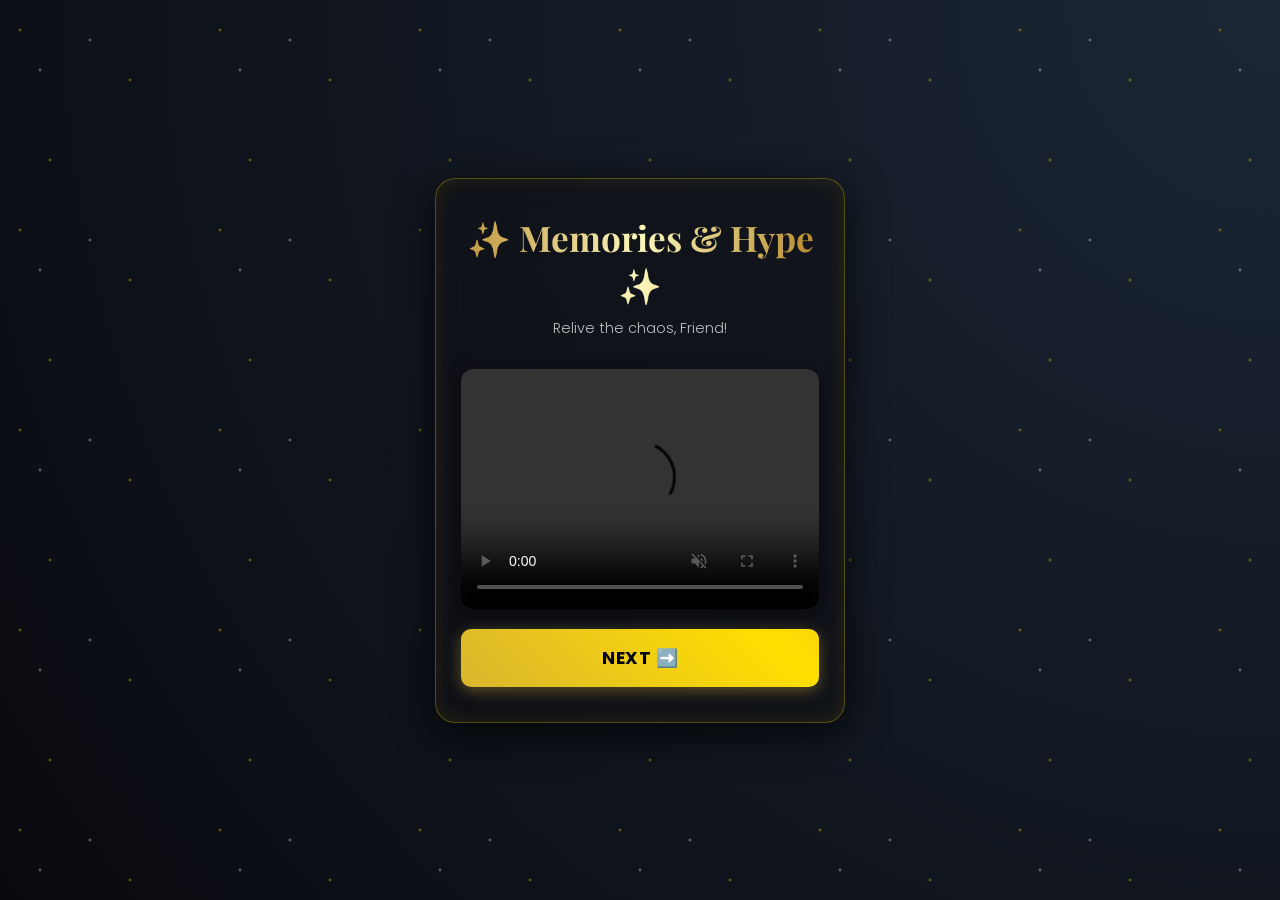
<file: pages/page3FR.html>
<!DOCTYPE html>
<html lang="en">
<head>
  <meta charset="UTF-8">
  <meta name="viewport" content="width=device-width, initial-scale=1.0">
  <title>Friends New Year Video</title>
  <link rel="stylesheet" href="../css/ny.css">
  <style>
    .video-container {
      margin-top: 15px;
      width: 100%;
      height: 240px; /* Fixed landscape height constraint */
      background: #000000;
      border-radius: 12px;
      overflow: hidden;
      box-shadow: 0 4px 20px rgba(0, 0, 0, 0.5);
      display: flex;
      justify-content: center;
      align-items: center;
    }
    video {
      width: 100%;
      height: 100%;
      object-fit: contain; /* Keeps video proportions safe */
      display: block;
      outline: none;
    }
  </style>
</head>
<body>
  <div class="card-container" style="max-width: 450px;">
    <div class="card">
      <div class="card-header">
        <h1>✨ Memories & Hype ✨</h1>
        <p>Relive the chaos, <span id="displayName">Friend</span>!</p>
      </div>

      <div class="video-container">
        <video controls autoplay muted loop>
          <source src="../model/fuckyou.mp4" type="video/mp4">
          Your browser does not support the video tag.
        </video>
      </div>

      <!-- Next Button is now fully accessible -->
      <button id="nextBtn" style="margin-top: 20px;">Next ➡️</button>
    </div>
  </div>

  <script>
    document.addEventListener('DOMContentLoaded', () => {
      const userName = localStorage.getItem('nyCard_userName') || 'Friend';
      document.getElementById('displayName').textContent = userName;

      const nextBtn = document.getElementById('nextBtn');
      nextBtn.addEventListener('click', () => {
        window.location.href = 'page4FR.html';
      });
    });
  </script>
</body>
</html>
</file>
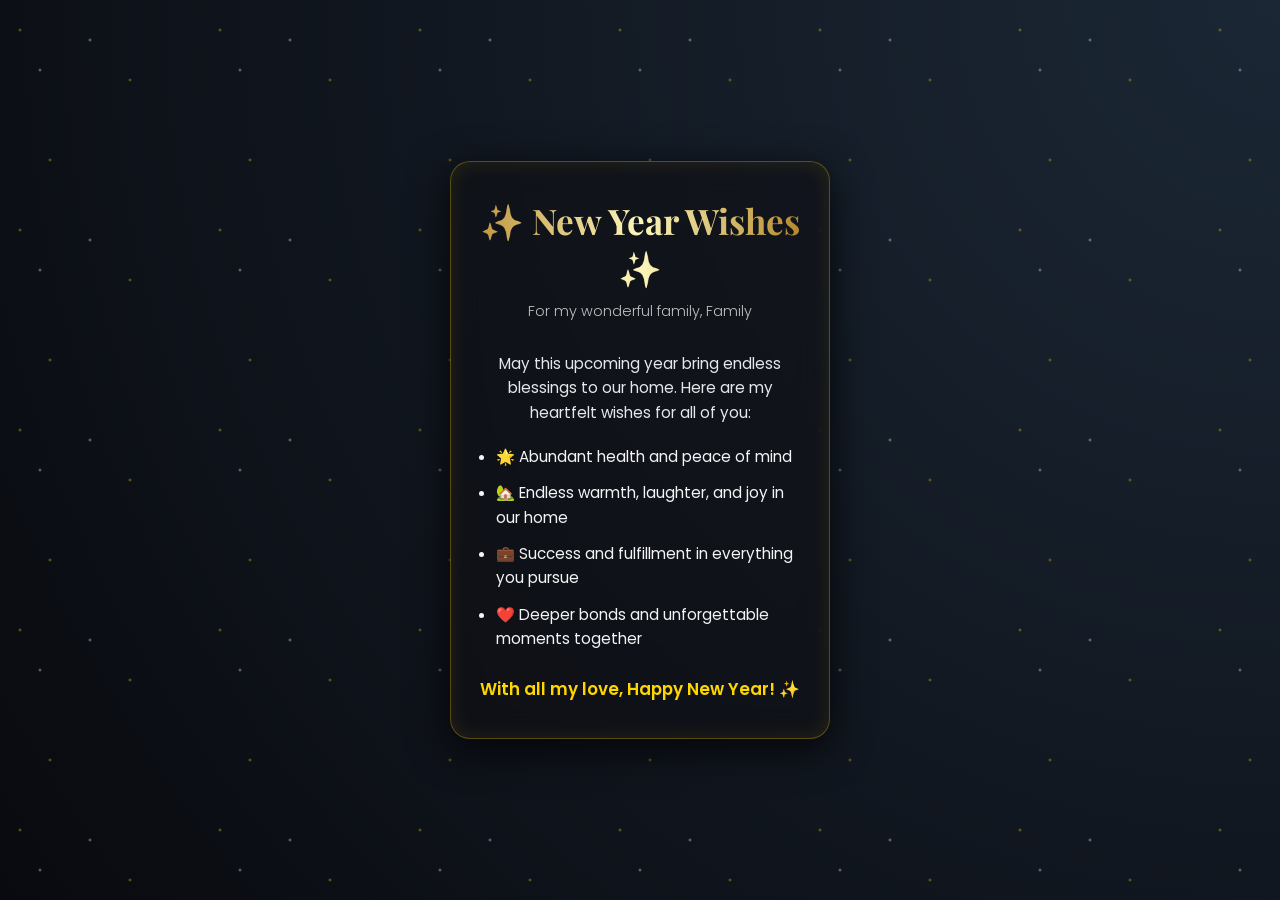
<file: pages/page4FL.html>
<!DOCTYPE html>
<html lang="en">
<head>
  <meta charset="UTF-8">
  <meta name="viewport" content="width=device-width, initial-scale=1.0">
  <title>Family New Year Wishes</title>
  <link rel="stylesheet" href="../css/ny.css">
  <style>
    .message-box {
      margin-top: 20px;
      font-size: 0.95rem;
      line-height: 1.6;
      color: #e5e7eb;
      text-align: center;
    }
    .wish-list {
      text-align: left;
      margin: 20px 0;
      padding-left: 20px;
      color: #f3f4f6;
    }
    .wish-list li {
      margin-bottom: 12px;
    }
    .signature {
      margin-top: 25px;
      color: #ffd700;
      font-weight: 600;
      font-size: 1.05rem;
      text-align: center;
    }
  </style>
</head>
<body>
  <div class="card-container">
    <div class="card">
      <div class="card-header">
        <h1>✨ New Year Wishes ✨</h1>
        <p>For my wonderful family, <span id="displayName">Family</span></p>
      </div>

      <div class="message-box">
        <p>May this upcoming year bring endless blessings to our home. Here are my heartfelt wishes for all of you:</p>
        <ul class="wish-list">
          <li>🌟 Abundant health and peace of mind</li>
          <li>🏡 Endless warmth, laughter, and joy in our home</li>
          <li>💼 Success and fulfillment in everything you pursue</li>
          <li>❤️ Deeper bonds and unforgettable moments together</li>
        </ul>
        <div class="signature">With all my love, Happy New Year! ✨</div>
      </div>
    </div>
  </div>

  <script>
    document.addEventListener('DOMContentLoaded', () => {
      const userName = localStorage.getItem('nyCard_userName') || 'Family';
      document.getElementById('displayName').textContent = userName;
    });
  </script>
</body>
</html>
</file>
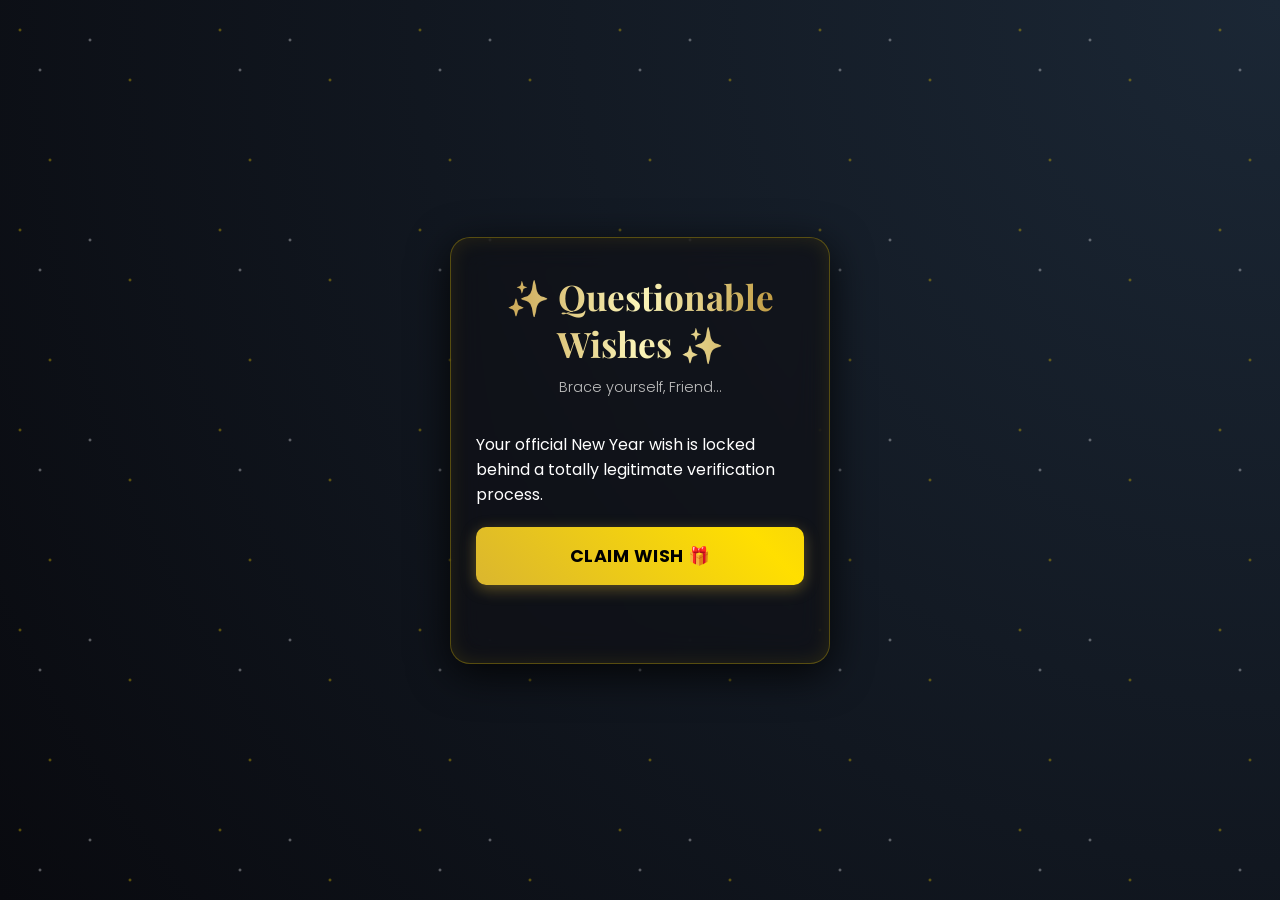
<file: pages/page4FR.html>
<!DOCTYPE html>
<html lang="en">
<head>
  <meta charset="UTF-8">
  <meta name="viewport" content="width=device-width, initial-scale=1.0">
  <title>Friends New Year Wishes</title>
  <link rel="stylesheet" href="../css/ny.css">
  <style>
    .message-box {
      margin-top: 20px;
      font-size: 0.95rem;
      line-height: 1.6;
      color: #e5e7eb;
      text-align: center;
    }
    .chaotic-box {
      position: relative;
      min-height: 200px;
      display: flex;
      flex-direction: column;
      align-items: center;
      justify-content: center;
      margin-top: 20px;
      touch-action: manipulation; /* Prevents zooming/scrolling lag on mobile */
    }
    #claimBtn {
      position: relative;
      transition: all 0.1s ease;
      cursor: pointer;
      user-select: none;
      -webkit-tap-highlight-color: transparent;
    }
    .error-msg {
      color: #fca5a5;
      font-size: 0.85rem;
      margin-top: 15px;
      min-height: 24px;
      font-style: italic;
      text-align: center;
    }
    .wish-list {
      text-align: left;
      margin: 15px 0;
      padding-left: 20px;
      color: #fca5a5;
    }
    .wish-list li {
      margin-bottom: 10px;
    }
  </style>
</head>
<body>
  <div class="card-container">
    <div class="card">
      <div class="card-header">
        <h1>✨ Questionable Wishes ✨</h1>
        <p>Brace yourself, <span id="displayName">Friend</span>...</p>
      </div>

      <!-- Locked State with Frustrating Mechanics -->
      <div id="lockedState" class="chaotic-box">
        <p>Your official New Year wish is locked behind a totally legitimate verification process.</p>
        <button id="claimBtn" style="margin-top: 20px;">Claim Wish 🎁</button>
        <div id="errorText" class="error-msg"></div>
      </div>

      <!-- Unlocked Chaotic Wishes -->
      <div id="unlockedState" class="message-box" style="display: none;">
        <p>My chaotic wishes for you this year:</p>
        <ul class="wish-list">
          <li>💥 May your Wi-Fi drop during important moments</li>
          <li>💸 May you buy things you don't need at 3 AM</li>
          <li>🍕 May your diet start "tomorrow" for the 365th time</li>
          <li>🤡 May you continue making terrible decisions so I look smart</li>
        </ul>
        <div style="margin-top: 20px; color: #ffd700; font-weight: bold;">Good luck surviving this year! 💀</div>
      </div>
    </div>
  </div>

  <script>
    document.addEventListener('DOMContentLoaded', () => {
      const userName = localStorage.getItem('nyCard_userName') || 'Friend';
      document.getElementById('displayName').textContent = userName;

      const claimBtn = document.getElementById('claimBtn');
      const errorText = document.getElementById('errorText');
      const lockedState = document.getElementById('lockedState');
      const unlockedState = document.getElementById('unlockedState');

      let clickCount = 0;
      const annoyingMessages = [
        "Error: Button too fast for you.",
        "Access Denied: Are you even trying?",
        "System lag detected... Try again.",
        "Nice try, click it again.",
        "Task failed successfully.",
        "Nope! Catch me if you can."
      ];

      function dodgeButton() {
        if (clickCount < 6) {
          errorText.textContent = annoyingMessages[Math.floor(Math.random() * annoyingMessages.length)];
          const randomX = (Math.random() - 0.5) * 240;
          const randomY = (Math.random() - 0.5) * 130;
          claimBtn.style.transform = `translate(${randomX}px, ${randomY}px)`;
        }
      }

      // Desktop hover event
      claimBtn.addEventListener('mouseover', () => {
        if (clickCount < 6) {
          const randomX = (Math.random() - 0.5) * 220;
          const randomY = (Math.random() - 0.5) * 120;
          claimBtn.style.transform = `translate(${randomX}px, ${randomY}px)`;
        }
      });

      // Mobile touch event (dodges the second their thumb touches it!)
      claimBtn.addEventListener('touchstart', (e) => {
        e.preventDefault(); // Prevents instant click so it successfully runs away on phones
        if (clickCount < 6) {
          clickCount++;
          dodgeButton();
          if (clickCount >= 6) {
            lockedState.style.display = 'none';
            unlockedState.style.display = 'block';
          }
        }
      }, { passive: false });

      // Desktop click event
      claimBtn.addEventListener('click', (e) => {
        e.preventDefault();
        if (clickCount < 6) {
          clickCount++;
          dodgeButton();
        } else {
          lockedState.style.display = 'none';
          unlockedState.style.display = 'block';
        }
      });
    });
  </script>
</body>
</html>
</file>
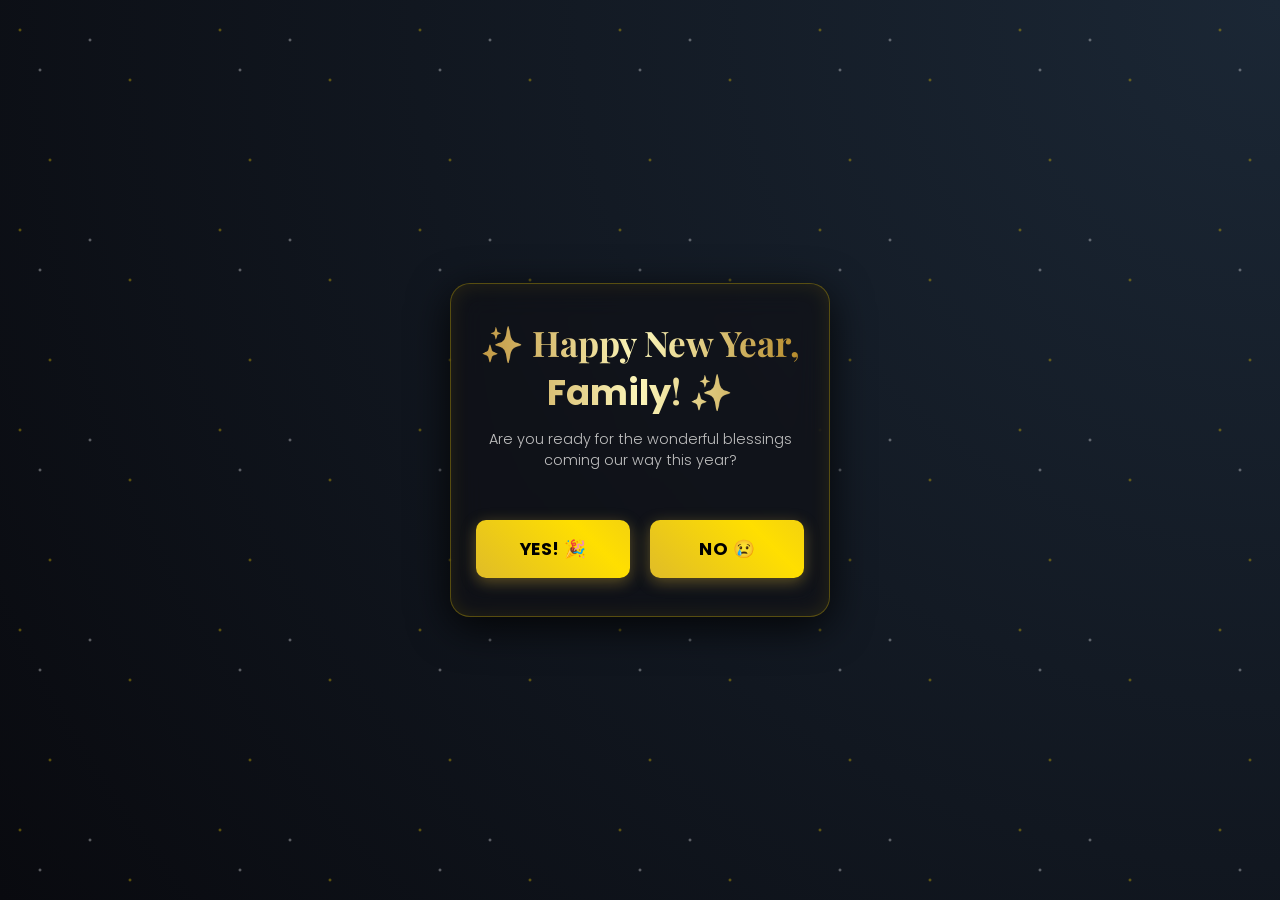
<file: pages/readyfl.html>
<!DOCTYPE html>
<html lang="en">
<head>
  <meta charset="UTF-8">
  <meta name="viewport" content="width=device-width, initial-scale=1.0">
  <title>Family New Year Card</title>
  <link rel="stylesheet" href="../css/ny.css">
  <style>
    .button-group {
      display: flex;
      gap: 20px;
      justify-content: center;
      align-items: center;
      margin-top: 30px;
      position: relative;
      min-height: 80px;
    }

    #noBtn {
      position: relative;
      transition: transform 0.2s ease;
    }

    .arrow-indicator {
      display: none;
      font-family: 'Poppins', sans-serif;
      font-weight: 600;
      font-size: 1.1rem;
      color: #ffd700;
      animation: bounceArrow 0.6s infinite alternate;
      margin-right: 10px;
    }

    @keyframes bounceArrow {
      from { transform: translateX(0); }
      to { transform: translateX(8px); }
    }
  </style>
</head>
<body>
  <div class="card-container">
    <div class="card">
      <div class="card-header">
        <h1>✨ Happy New Year, <span id="displayName">Family</span>! ✨</h1>
        <p>Are you ready for the wonderful blessings coming our way this year?</p>
      </div>

      <div class="button-group" id="btnGroup">
        <span id="arrowIndicator" class="arrow-indicator">👉</span>
        <button id="yesBtn">Yes! 🎉</button>
        <button id="noBtn">No 😢</button>
      </div>
    </div>
  </div>

  <script>
    document.addEventListener('DOMContentLoaded', () => {
      // Retrieve stored user name
      const userName = localStorage.getItem('nyCard_userName') || 'Family';
      document.getElementById('displayName').textContent = userName;

      const yesBtn = document.getElementById('yesBtn');
      const noBtn = document.getElementById('noBtn');
      const arrowIndicator = document.getElementById('arrowIndicator');
      let noPressCount = 0;

      // Yes button redirects immediately
      yesBtn.addEventListener('click', () => {
        window.location.href = 'page2FL.html';
      });

      // No button logic
      noBtn.addEventListener('click', (e) => {
        e.preventDefault();
        noPressCount++;

        if (noPressCount < 4) {
          // Move randomly on presses 1, 2, and 3
          const randomX = (Math.random() - 0.5) * 160;
          const randomY = (Math.random() - 0.5) * 80;
          noBtn.style.transform = `translate(${randomX}px, ${randomY}px)`;

          // Playful text changes
          const warningTexts = ["Are you sure?", "Think again!", "Really? 🥺"];
          noBtn.textContent = warningTexts[noPressCount - 1];
        } else {
          // 4th press: Disappear and turn into an arrow pointing to Yes, then redirect
          noBtn.style.display = 'none';
          arrowIndicator.style.display = 'inline-block';

          // Redirect to page2FL.html after a brief moment
          setTimeout(() => {
            window.location.href = 'page2FL.html';
          }, 5000);
        }
      });
    });
  </script>
</body>
</html>
</file>
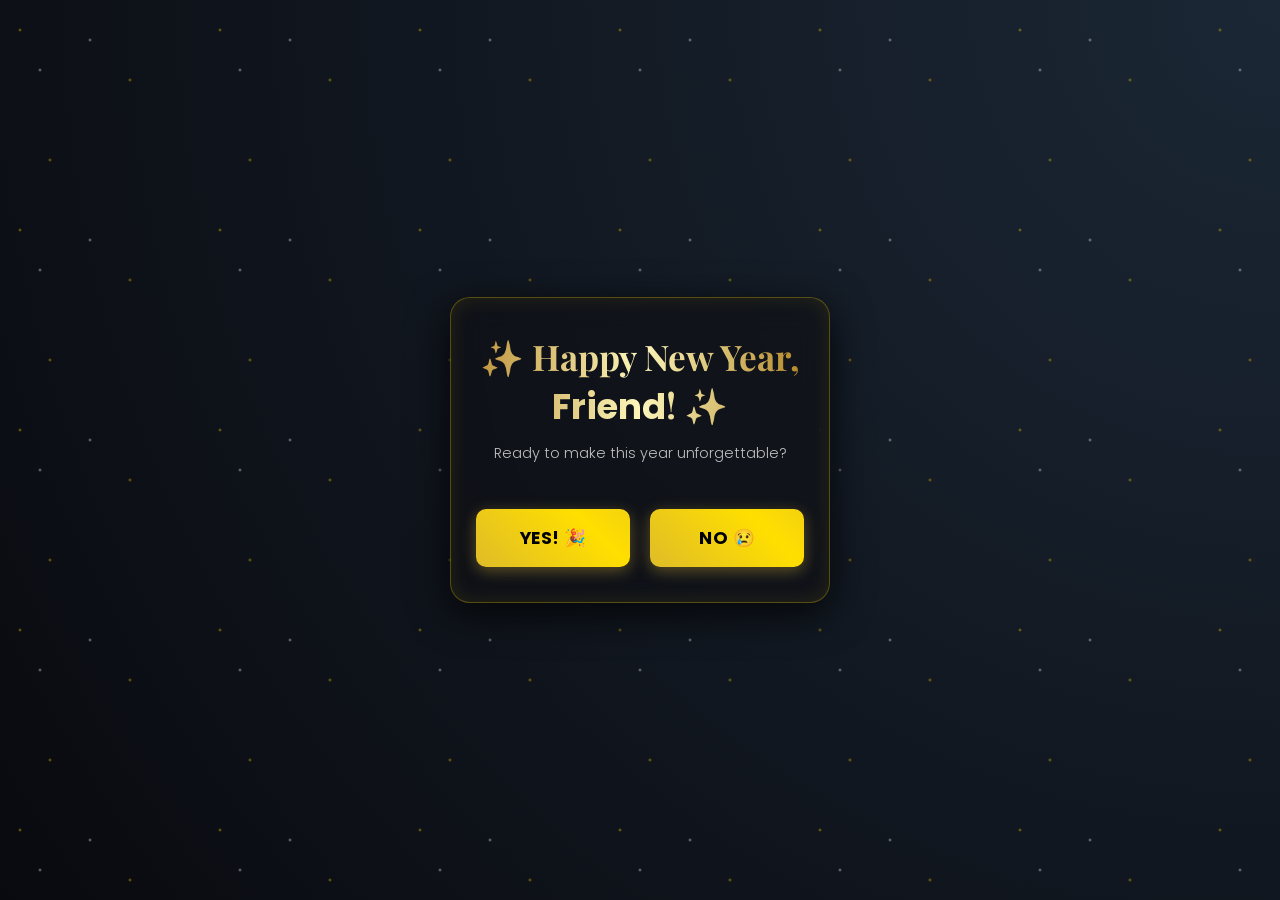
<file: pages/readyfr.html>
<!DOCTYPE html>
<html lang="en">
<head>
  <meta charset="UTF-8">
  <meta name="viewport" content="width=device-width, initial-scale=1.0">
  <title>Friends New Year Card</title>
  <link rel="stylesheet" href="../css/ny.css">
  <style>
    .button-group {
      display: flex;
      gap: 20px;
      justify-content: center;
      align-items: center;
      margin-top: 30px;
    }

    /* Custom pop-up for the "No" response */
    .loss-modal {
      display: none;
      position: fixed;
      z-index: 9999;
      left: 0;
      top: 0;
      width: 100%;
      height: 100%;
      background-color: rgba(0, 0, 0, 0.9);
      align-items: center;
      justify-content: center;
      animation: fadeIn 0.3s ease;
    }

    .loss-modal-content {
      background: #0f172a;
      border: 1px solid rgba(255, 215, 0, 0.2);
      padding: 40px 60px;
      border-radius: 16px;
      text-align: center;
      box-shadow: 0 0 30px rgba(0, 0, 0, 0.8);
    }

    .loss-modal-content h2 {
      font-family: 'Poppins', sans-serif;
      color: #ffd700;
      font-size: 1.8rem;
      margin-bottom: 20px;
    }

    .loss-modal-content button {
      width: auto;
      padding: 10px 25px;
      font-size: 0.9rem;
    }
  </style>
</head>
<body>
  <div class="card-container">
    <div class="card">
      <div class="card-header">
        <h1>✨ Happy New Year, <span id="displayName">Friend</span>! ✨</h1>
        <p>Ready to make this year unforgettable?</p>
      </div>

      <div class="button-group">
        <button id="yesBtn">Yes! 🎉</button>
        <button id="noBtn">No 😢</button>
      </div>
    </div>
  </div>

  <!-- "FINE YOUR LOSS" POP-UP MODAL -->
  <div id="lossModal" class="loss-modal">
    <div class="loss-modal-content">
      <h2>fine your loss</h2>
      <button id="exitBtn">Okay, goodbye</button>
    </div>
  </div>

  <script>
    document.addEventListener('DOMContentLoaded', () => {
      // Retrieve stored user name
      const userName = localStorage.getItem('nyCard_userName') || 'Friend';
      document.getElementById('displayName').textContent = userName;

      const yesBtn = document.getElementById('yesBtn');
      const noBtn = document.getElementById('noBtn');
      const lossModal = document.getElementById('lossModal');
      const exitBtn = document.getElementById('exitBtn');

      // Yes button redirects to friends page 2
      yesBtn.addEventListener('click', () => {
        window.location.href = 'page2FR.html';
      });

      // No button instantly triggers the pop-up
      noBtn.addEventListener('click', (e) => {
        e.preventDefault();
        lossModal.style.display = 'flex';
      });

      // When they click the button inside the pop-up, forcefully close/exit the page
      exitBtn.addEventListener('click', () => {
        // Attempt to close window (Note: browsers only allow closing scripts-opened windows)
        window.close();
        
        // Fallback: If browser blocks window.close(), redirect to a blank black screen or about:blank
        setTimeout(() => {
          window.location.href = 'about:blank';
        }, 100);
      });
    });
  </script>
</body>
</html>
</file>
<file: css/ny.css>
/* Import a festive font for the header */
@import url('https://fonts.googleapis.com/css2?family=Playfair+Display:wght@700&family=Poppins:wght@300;400;600&display=swap');

* {
  box-sizing: border-box;
  margin: 0;
  padding: 0;
  font-family: 'Poppins', sans-serif;
}

/* Midnight sky background with a subtle festive glow */
body {
  min-height: 100vh;
  display: flex;
  justify-content: center;
  align-items: center;
  /* Deep midnight blue to black */
  background: radial-gradient(circle at top right, #1b2735 0%, #090a0f 100%);
  color: #ffffff;
  position: relative;
  overflow: hidden;
}

/* Optional: Add some pure CSS "stars" or confetti in the background */
body::before {
  content: '';
  position: absolute;
  top: 0; left: 0; right: 0; bottom: 0;
  background-image: 
    radial-gradient(2px 2px at 20px 30px, #ffd700, rgba(0,0,0,0)),
    radial-gradient(2px 2px at 40px 70px, #ffffff, rgba(0,0,0,0)),
    radial-gradient(2px 2px at 50px 160px, #ffd700, rgba(0,0,0,0)),
    radial-gradient(2px 2px at 90px 40px, #ffffff, rgba(0,0,0,0)),
    radial-gradient(2px 2px at 130px 80px, #ffd700, rgba(0,0,0,0));
  background-repeat: repeat;
  background-size: 200px 200px;
  animation: twinkle 4s infinite linear;
  opacity: 0.5;
  z-index: 0;
}

@keyframes twinkle {
  0% { transform: translateY(0); opacity: 0.3; }
  50% { opacity: 0.8; }
  100% { transform: translateY(-50px); opacity: 0.3; }
}

.card-container {
  width: 100%;
  max-width: 420px;
  padding: 20px;
  z-index: 1; /* Keep above the stars */
}

/* Elegant Gold Glassmorphism */
.card {
  background: rgba(15, 15, 20, 0.6);
  backdrop-filter: blur(16px);
  -webkit-backdrop-filter: blur(16px);
  border: 1px solid rgba(255, 215, 0, 0.3); /* Gold border */
  border-radius: 20px;
  padding: 35px 25px;
  box-shadow: 0 10px 40px rgba(0, 0, 0, 0.8), 
              0 0 20px rgba(255, 215, 0, 0.1) inset; /* Inner gold glow */
}

/* Shimmering Gold Text Effect */
.card-header h1 {
  font-family: 'Playfair Display', serif;
  font-size: 2.2rem;
  text-align: center;
  margin-bottom: 10px;
  
  /* Gold metallic gradient */
  background: linear-gradient(to right, #bf953f, #fcf6ba, #b38728, #fbf5b7, #aa771c);
  background-size: 200% auto;
  color: transparent;
  -webkit-background-clip: text;
  background-clip: text;
  animation: shine 3s linear infinite;
}

@keyframes shine {
  to {
    background-position: 200% center;
  }
}

.card-header p {
  font-size: 0.9rem;
  text-align: center;
  color: #c0c0c0; /* Silver text */
  margin-bottom: 30px;
  font-weight: 300;
}

.input-group {
  display: flex;
  flex-direction: column;
  margin-bottom: 20px;
}

.input-group label {
  font-size: 0.8rem;
  margin-bottom: 8px;
  color: #e5e7eb;
  text-transform: uppercase;
  letter-spacing: 1px;
  font-weight: 600;
}

.input-group input,
.input-group select {
  padding: 14px 16px;
  border-radius: 10px;
  border: 1px solid rgba(255, 255, 255, 0.15);
  background: rgba(0, 0, 0, 0.4);
  color: #ffffff;
  font-size: 1rem;
  outline: none;
  transition: all 0.3s ease;
  appearance: none; 
}

/* Custom dropdown arrow (Gold) */
.input-group select {
  background-image: url("data:image/svg+xml;charset=US-ASCII,%3Csvg%20xmlns%3D%22http%3A%2F%2Fwww.w3.org%2F2000%2Fsvg%22%20width%3D%22292.4%22%20height%3D%22292.4%22%3E%3Cpath%20fill%3D%22%23FFD700%22%20d%3D%22M287%2069.4a17.6%2017.6%200%200%200-13-5.4H18.4c-5%200-9.3%201.8-12.9%205.4A17.6%2017.6%200%200%200%200%2082.2c0%205%201.8%209.3%205.4%2012.9l128%20127.9c3.6%203.6%207.8%205.4%2012.8%205.4s9.2-1.8%2012.8-5.4L287%2095c3.5-3.5%205.4-7.8%205.4-12.8%200-5-1.9-9.2-5.5-12.8z%22%2F%3E%3C%2Fsvg%3E");
  background-repeat: no-repeat;
  background-position: right 16px top 50%;
  background-size: 12px auto;
}

.input-group select option {
  background-color: #090a0f;
  color: #ffffff;
}

.input-group input:focus,
.input-group select:focus {
  border-color: #ffd700;
  box-shadow: 0 0 10px rgba(255, 215, 0, 0.3);
  background: rgba(0, 0, 0, 0.6);
}

.input-group input[readonly] {
  color: #ffd700; /* Make the date stand out in gold */
  font-weight: 600;
  opacity: 0.9;
  cursor: default;
}

/* Animated Celebration Button */
button {
  width: 100%;
  padding: 16px;
  margin-top: 15px;
  border: none;
  border-radius: 10px;
  background: linear-gradient(45deg, #d4af37, #ffdf00, #d4af37);
  background-size: 200% 200%;
  color: #000000;
  font-family: 'Poppins', sans-serif;
  font-weight: 700;
  font-size: 1.1rem;
  letter-spacing: 0.5px;
  text-transform: uppercase;
  cursor: pointer;
  box-shadow: 0 4px 15px rgba(212, 175, 55, 0.4);
  animation: gradientBtn 3s ease infinite;
  transition: transform 0.2s ease, box-shadow 0.2s ease;
}

@keyframes gradientBtn {
  0% { background-position: 0% 50%; }
  50% { background-position: 100% 50%; }
  100% { background-position: 0% 50%; }
}

button:hover {
  transform: translateY(-3px) scale(1.02);
  box-shadow: 0 8px 25px rgba(255, 223, 0, 0.6);
}

/* =========================================
   CREEPY MODAL STYLES 
   ========================================= */

/* The dark, screen-covering overlay */
.creepy-modal {
  display: none; /* Hidden by default */
  position: fixed;
  z-index: 9999;
  left: 0;
  top: 0;
  width: 100%;
  height: 100%;
  background-color: rgba(0, 0, 0, 0.95); /* Pitch black overlay */
  align-items: center;
  justify-content: center;
  animation: fadeIn 0.2s ease;
}

/* The creepy pop-up box */
.creepy-modal-content {
  background: #050505;
  border: 1px solid #4a0000;
  box-shadow: 0 0 30px #8b0000, inset 0 0 20px #300000;
  padding: 50px 70px;
  border-radius: 4px;
  text-align: center;
  position: relative;
  /* Adds a subtle unsettling flicker */
  animation: creepyFlicker 2s infinite; 
}

/* The cursed text */
.creepy-modal-content h2 {
  font-family: 'Courier New', Courier, monospace;
  color: #ff0000;
  font-size: 2.5rem;
  letter-spacing: 8px;
  text-transform: lowercase;
  text-shadow: 2px 2px 10px #ff0000, -2px -2px 10px #8b0000;
  margin: 0;
  background: none;
  -webkit-text-fill-color: #ff0000;
  animation: none; /* Override the gold shine from earlier */
}

/* Close Button (an unassuming X in the corner) */
.close-btn {
  position: absolute;
  top: 10px;
  right: 15px;
  color: #333;
  font-size: 24px;
  font-family: sans-serif;
  cursor: pointer;
  transition: color 0.3s;
}

.close-btn:hover {
  color: #ff0000;
  text-shadow: 0 0 10px #ff0000;
}

/* Keyframes for the eerie lighting flicker */
@keyframes creepyFlicker {
  0%, 19%, 21%, 23%, 25%, 54%, 56%, 100% { 
    opacity: 1; 
    box-shadow: 0 0 30px #8b0000, inset 0 0 20px #300000; 
  }
  20%, 22%, 24%, 55% { 
    opacity: 0.8; 
    box-shadow: 0 0 5px #4a0000; 
  }
}

@keyframes fadeIn {
  from { opacity: 0; }
  to { opacity: 1; }
}

/* =========================================
   MELLOW MODAL STYLES (Wrong Password)
   ========================================= */

/* The soft, calming overlay */
.mellow-modal {
  display: none; /* Hidden by default */
  position: fixed;
  z-index: 9999;
  left: 0;
  top: 0;
  width: 100%;
  height: 100%;
  background-color: rgba(230, 235, 240, 0.7); /* Soft light grayish-blue */
  backdrop-filter: blur(8px);
  -webkit-backdrop-filter: blur(8px);
  align-items: center;
  justify-content: center;
  animation: fadeInMellow 0.4s cubic-bezier(0.25, 0.8, 0.25, 1);
}

/* The gentle pop-up box */
.mellow-modal-content {
  background: #ffffff;
  border: none;
  border-radius: 24px;
  padding: 40px 50px;
  text-align: center;
  position: relative;
  box-shadow: 0 15px 35px rgba(160, 175, 190, 0.3);
  max-width: 350px;
  width: 90%;
}

/* Soothing text styles */
.mellow-modal-content h2 {
  font-family: 'Poppins', sans-serif;
  color: #8fa3b5; /* Soft pastel blue-grey */
  font-size: 1.4rem;
  font-weight: 500;
  letter-spacing: 0;
  text-transform: none;
  text-shadow: none;
  background: none;
  -webkit-text-fill-color: initial;
  animation: none; /* Override gold shine */
  margin-bottom: 12px;
}

.mellow-modal-content p {
  font-family: 'Poppins', sans-serif;
  color: #b0bec5;
  font-size: 0.95rem;
  font-weight: 300;
}

/* Specific close button for mellow modal */
.mellow-close {
  color: #cfd8dc;
  font-size: 28px;
  font-weight: 300;
}

.mellow-close:hover {
  color: #8fa3b5;
  text-shadow: none;
}

/* Smooth, floating entrance animation */
@keyframes fadeInMellow {
  from { 
    opacity: 0; 
    transform: translateY(20px) scale(0.95); 
  }
  to { 
    opacity: 1; 
    transform: translateY(0) scale(1); 
  }
}
</file>
